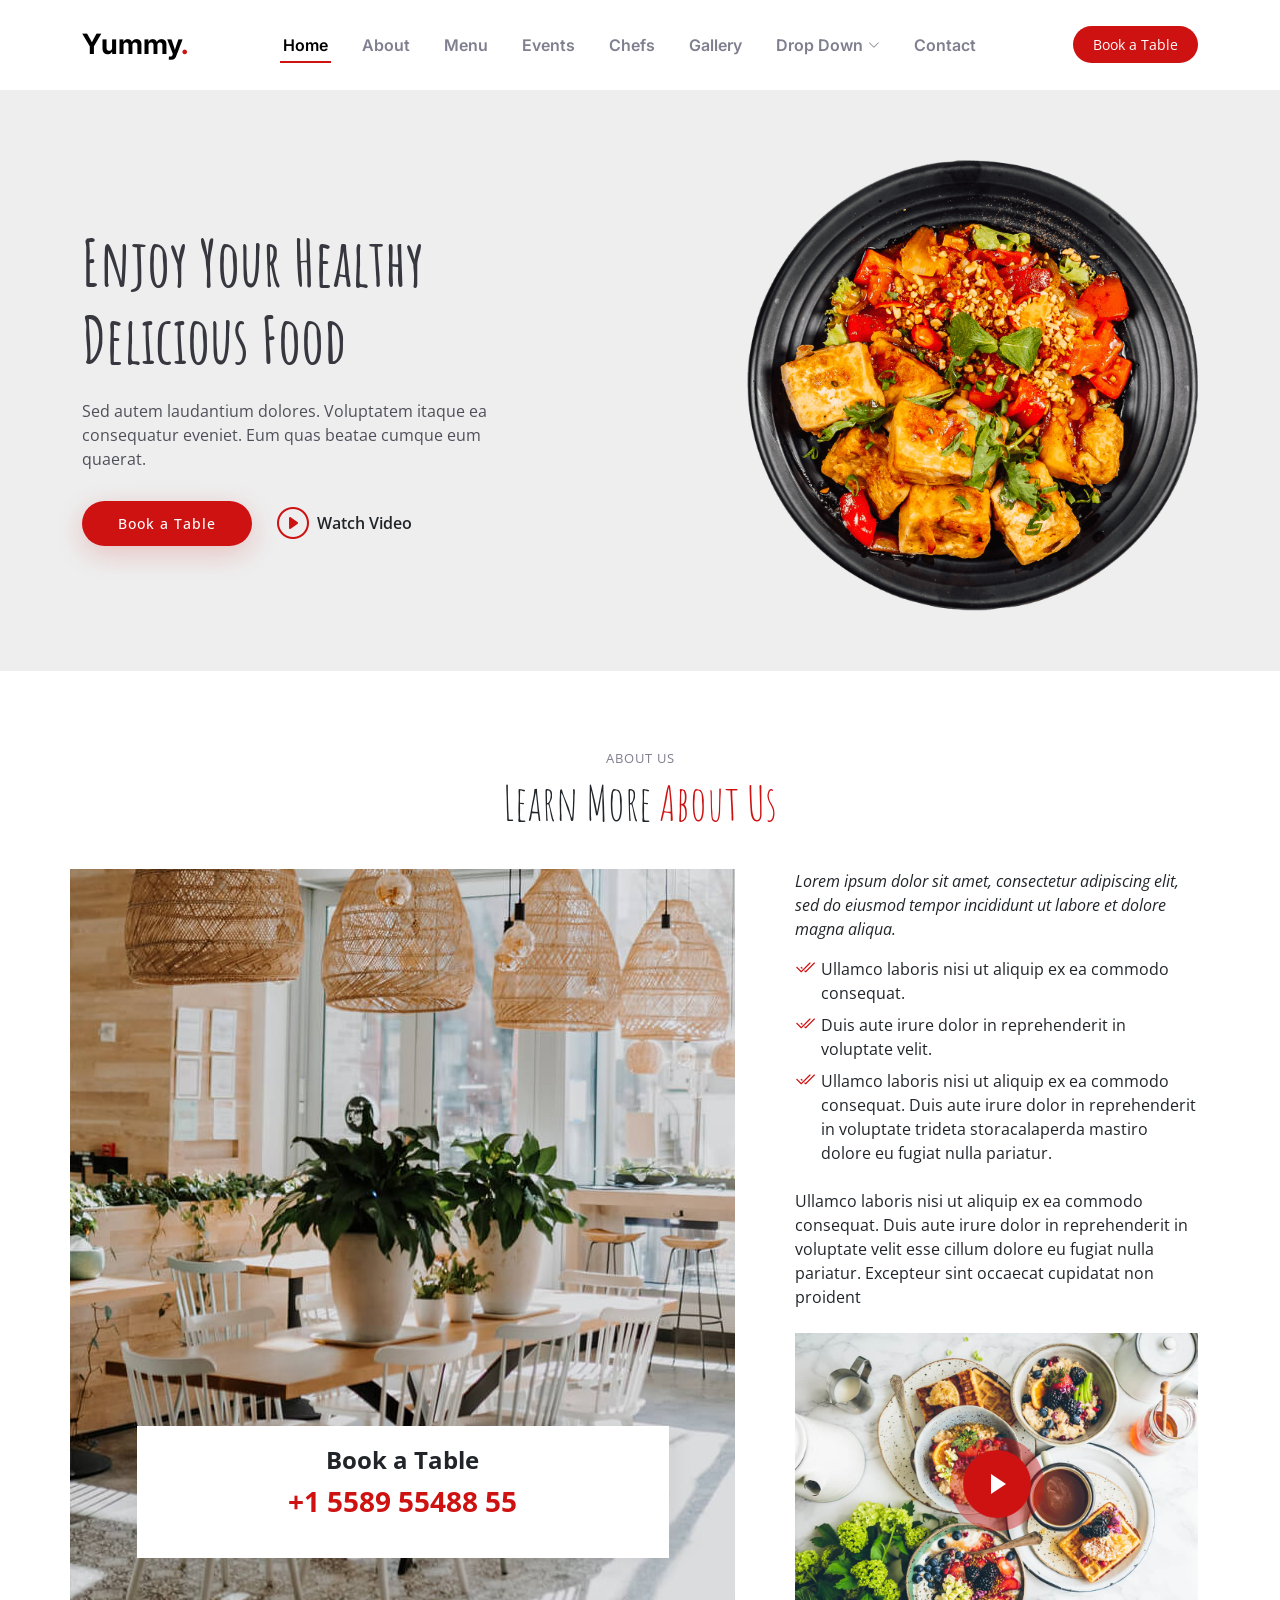
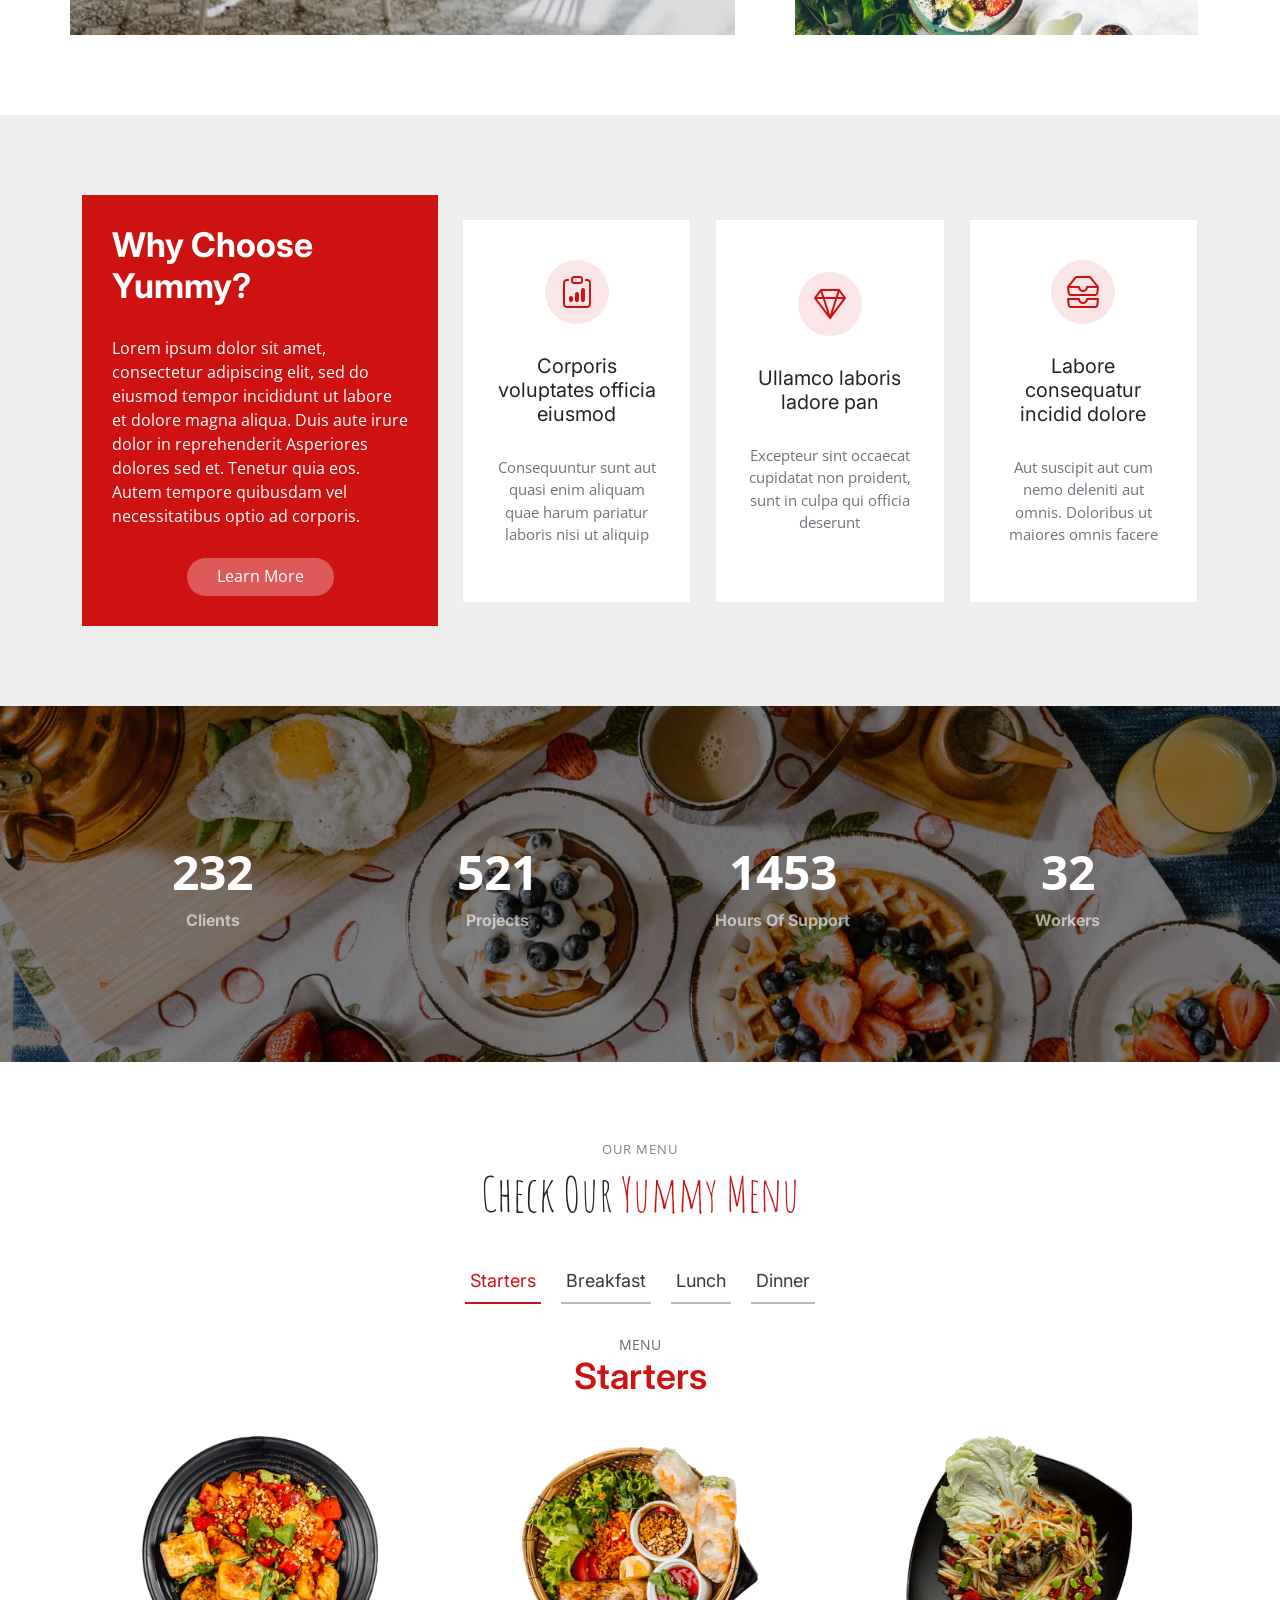
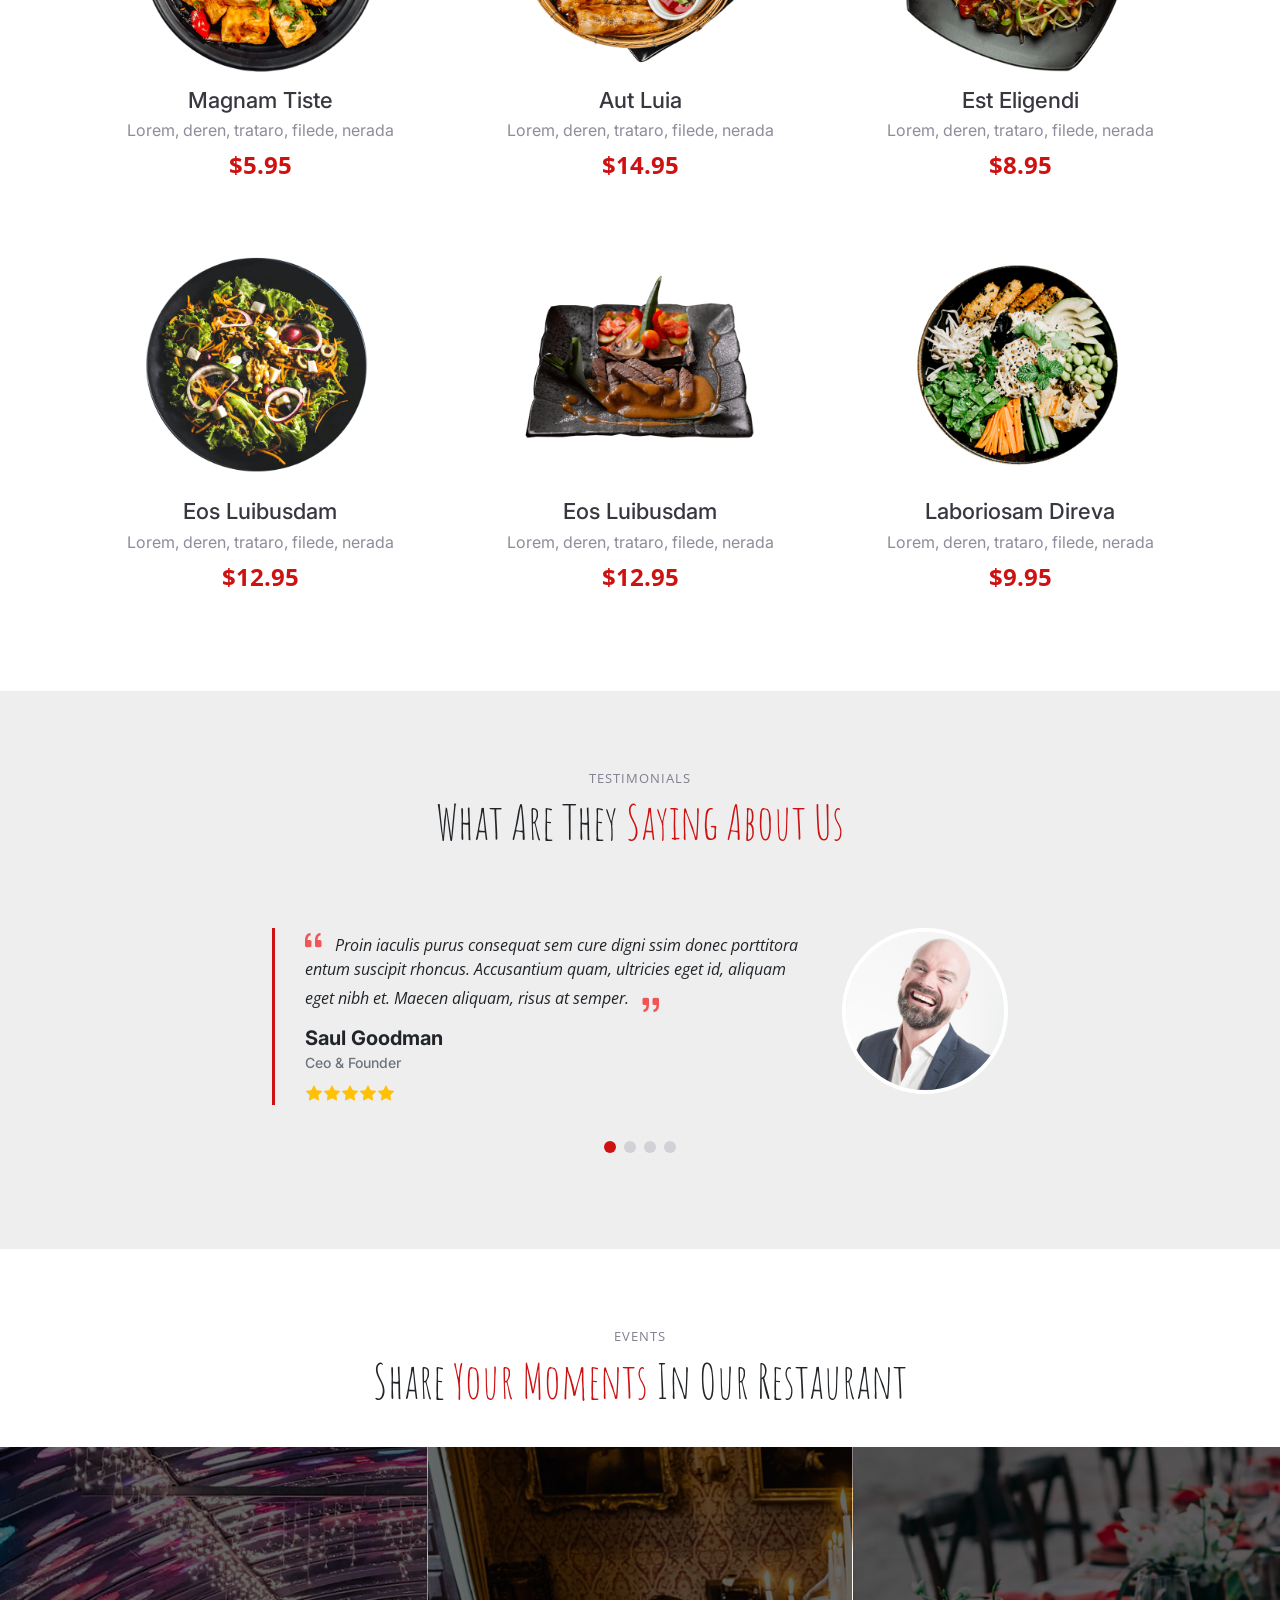
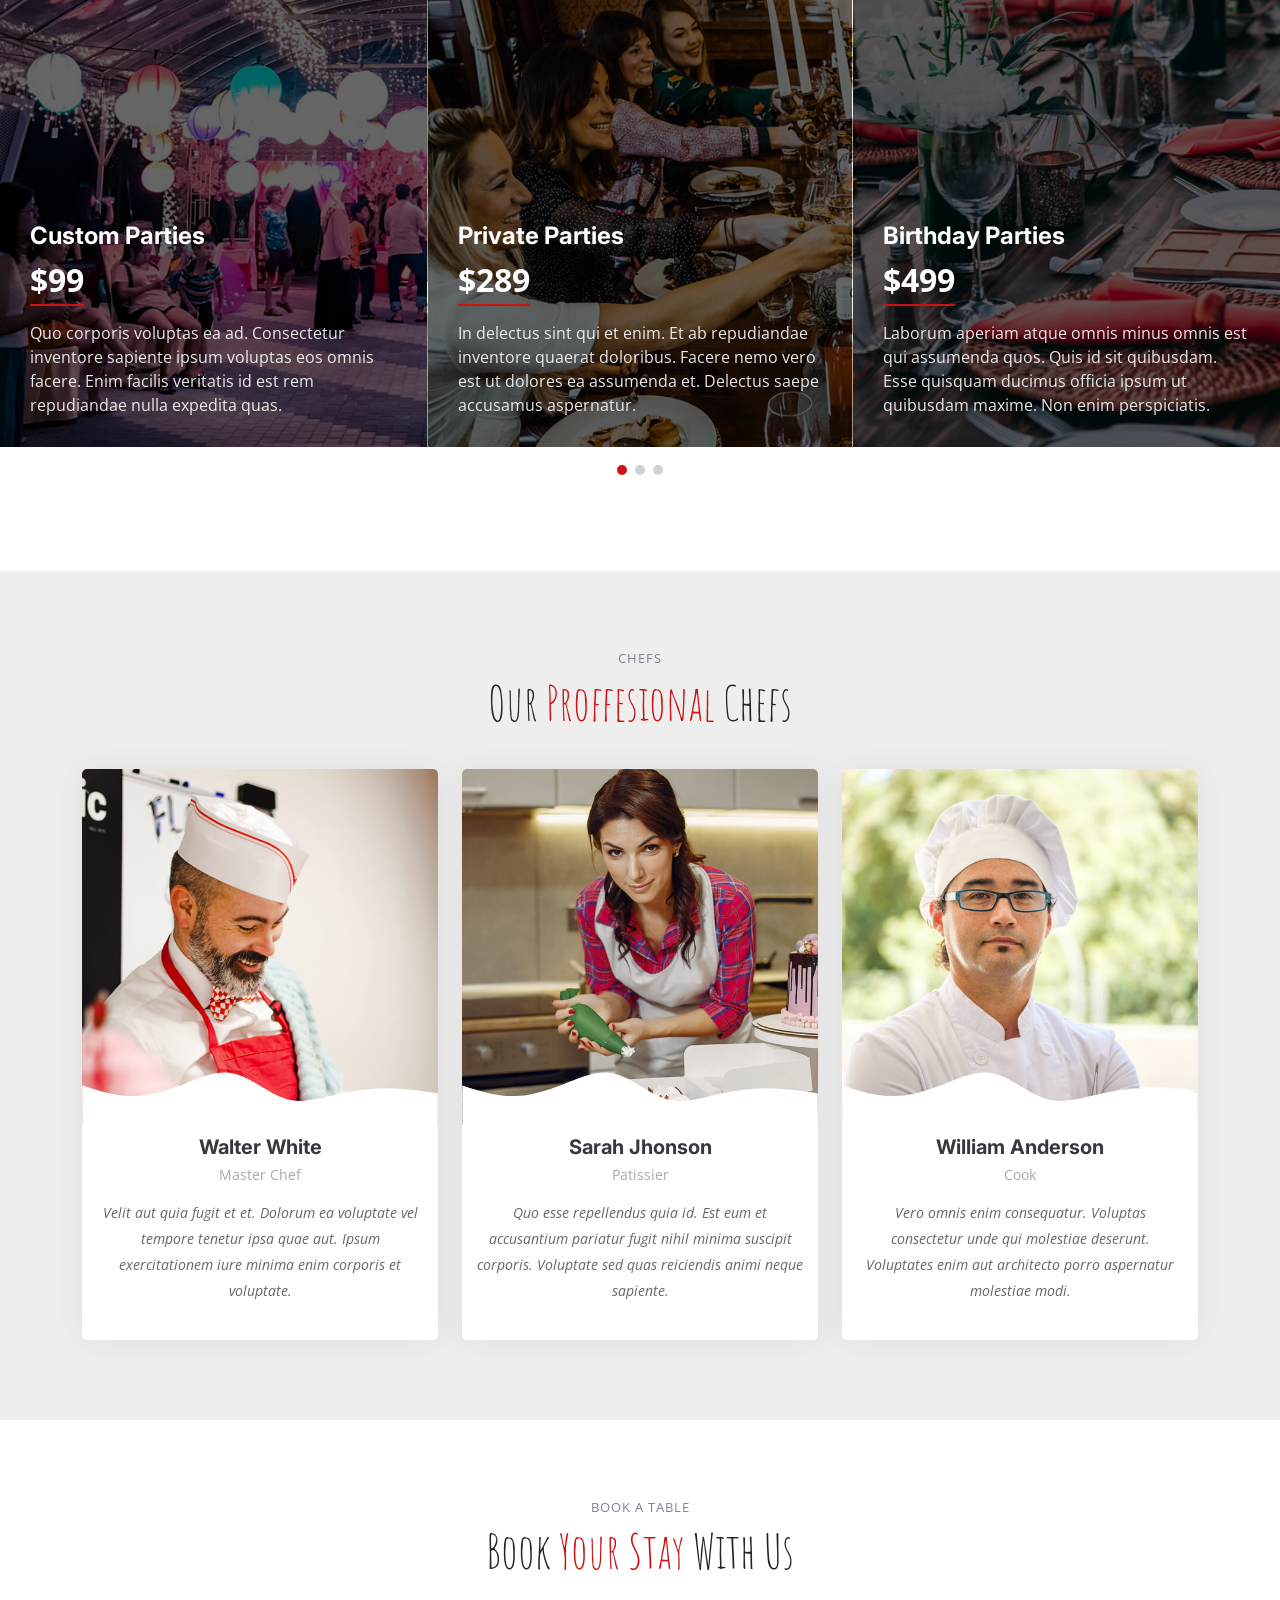
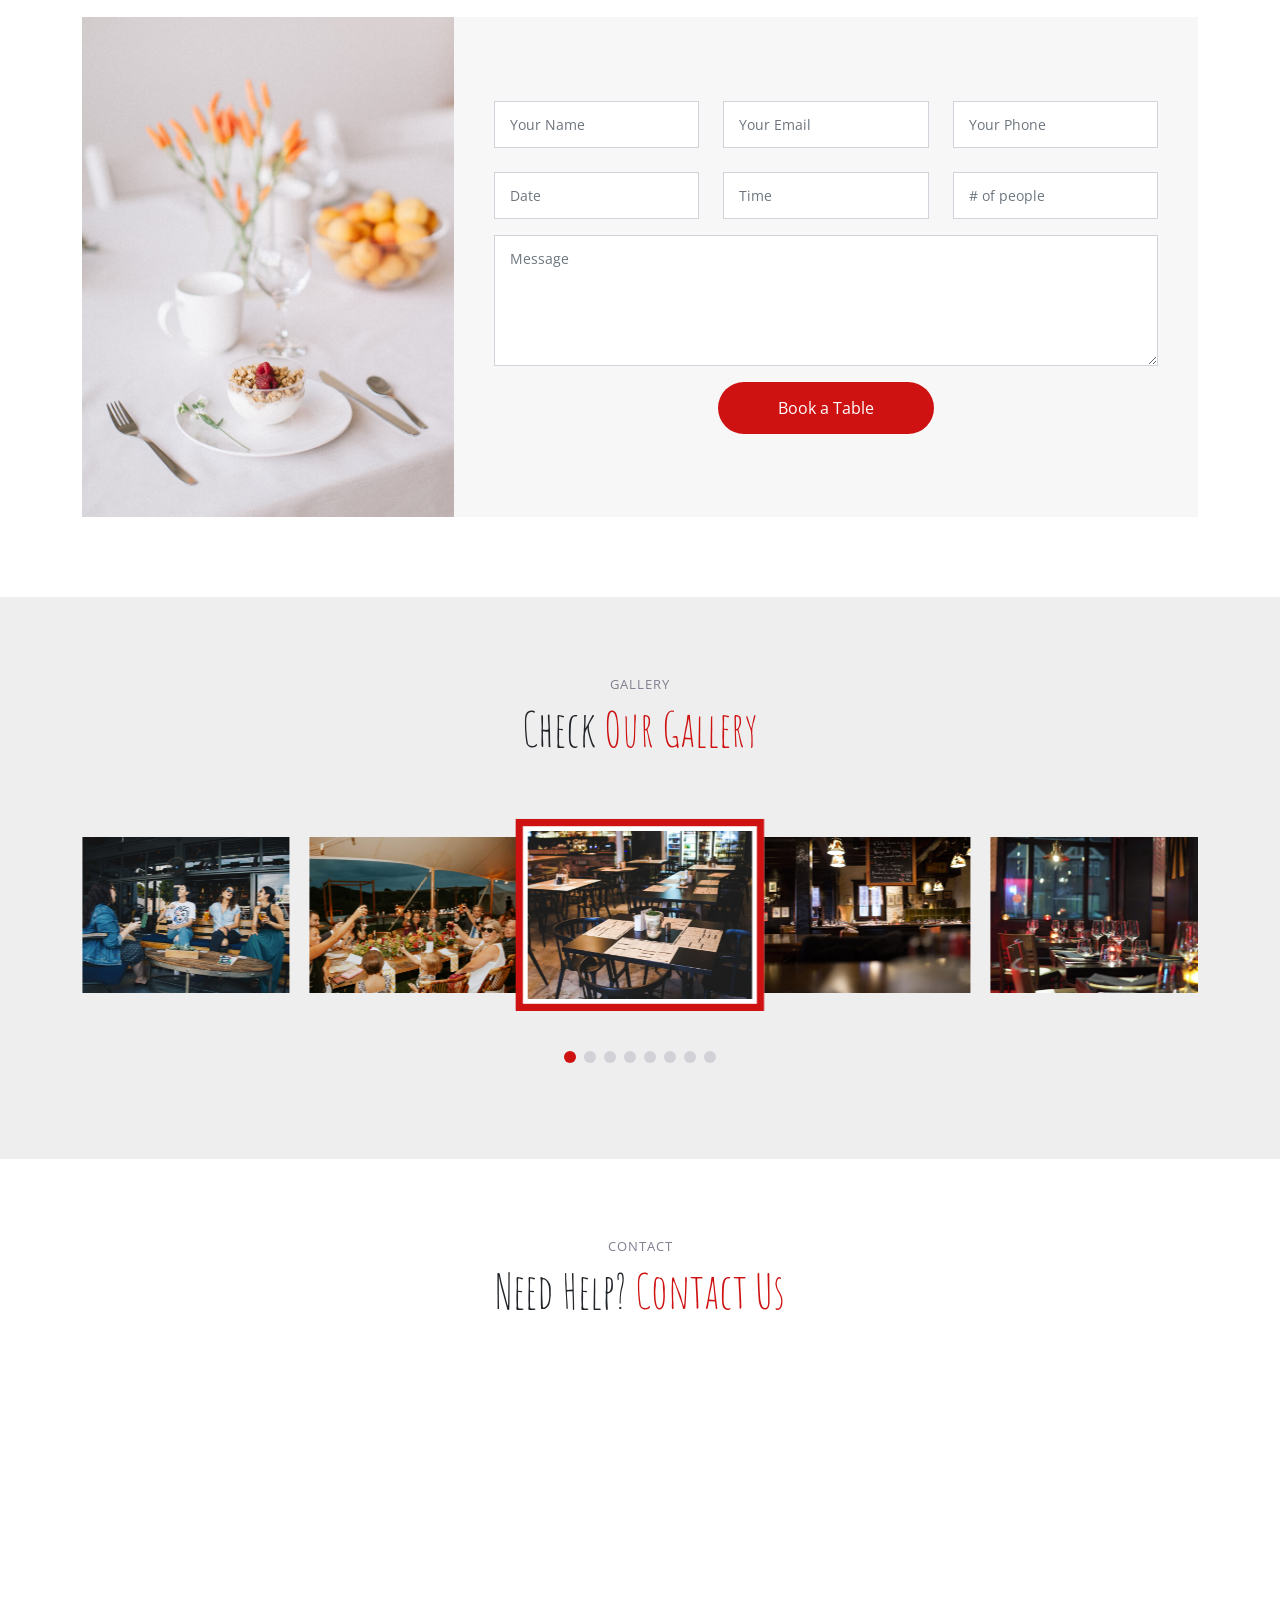
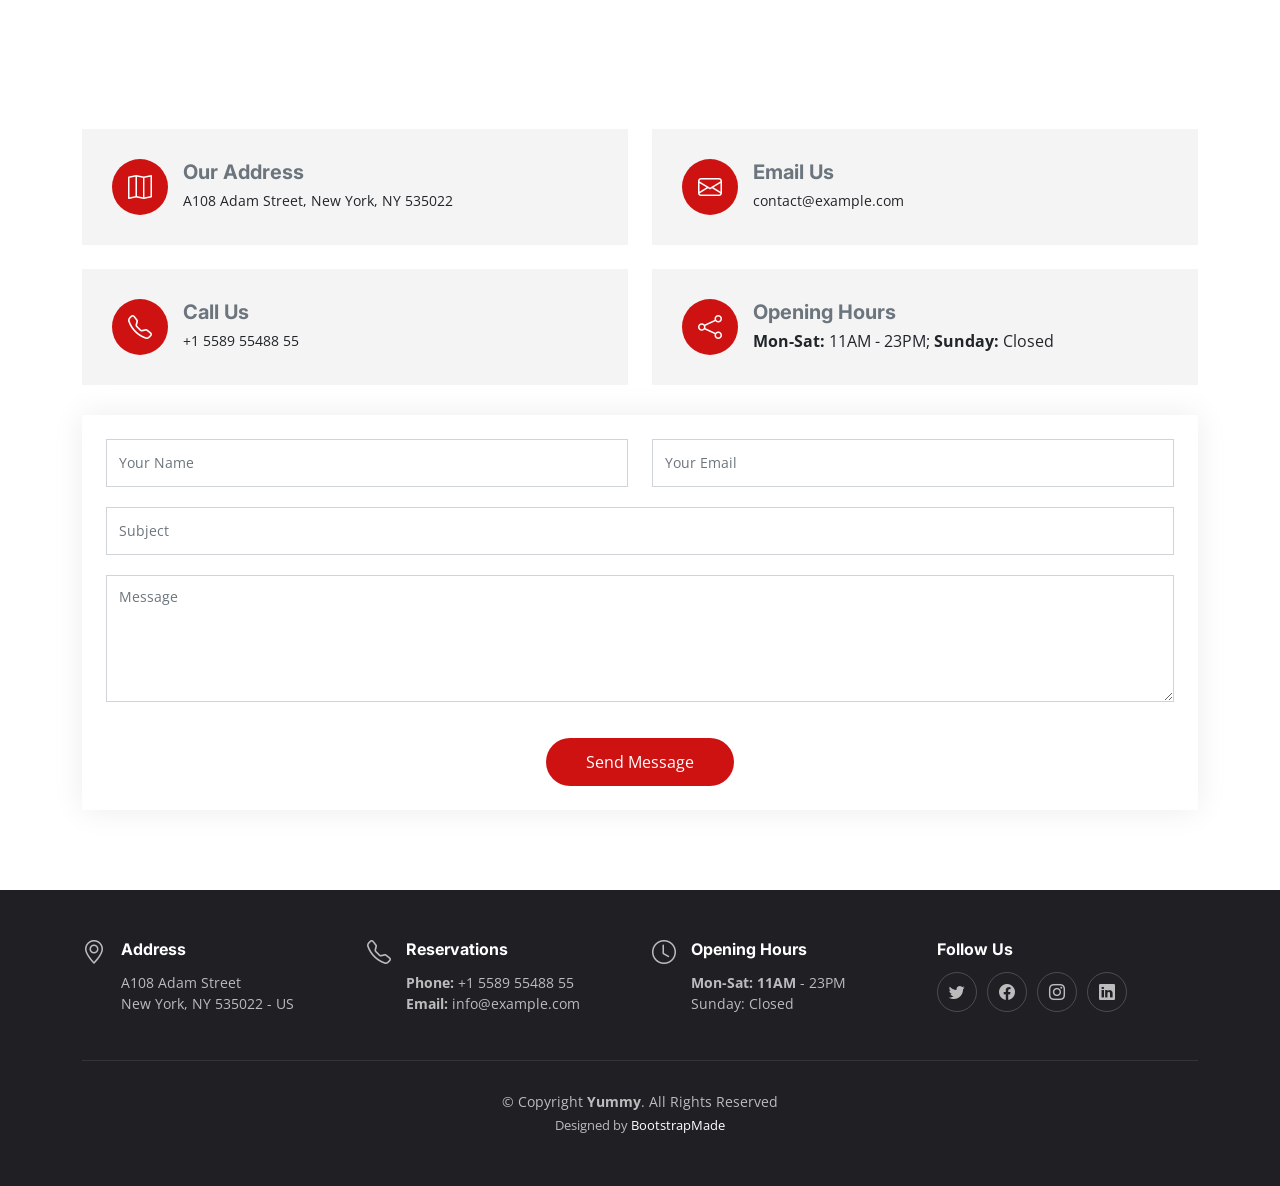
<file: index.html>
<!DOCTYPE html>
<html lang="en">

<head>
  <meta charset="utf-8">
  <meta content="width=device-width, initial-scale=1.0" name="viewport">

  <title>Yummy Bootstrap Template - Index</title>
  <meta content="" name="description">
  <meta content="" name="keywords">

  <!-- Favicons -->
  <link href="assets/img/favicon.png" rel="icon">
  <link href="assets/img/apple-touch-icon.png" rel="apple-touch-icon">

  <!-- Google Fonts -->
  <link rel="preconnect" href="https://fonts.googleapis.com">
  <link rel="preconnect" href="https://fonts.gstatic.com" crossorigin>
  <link href="https://fonts.googleapis.com/css2?family=Open+Sans:ital,wght@0,300;0,400;0,500;0,600;0,700;1,300;1,400;1,600;1,700&family=Amatic+SC:ital,wght@0,300;0,400;0,500;0,600;0,700;1,300;1,400;1,500;1,600;1,700&family=Inter:ital,wght@0,300;0,400;0,500;0,600;0,700;1,300;1,400;1,500;1,600;1,700&display=swap" rel="stylesheet">

  <!-- Vendor CSS Files -->
  <link href="assets/vendor/bootstrap/css/bootstrap.min.css" rel="stylesheet">
  <link href="assets/vendor/bootstrap-icons/bootstrap-icons.css" rel="stylesheet">
  <link href="assets/vendor/aos/aos.css" rel="stylesheet">
  <link href="assets/vendor/glightbox/css/glightbox.min.css" rel="stylesheet">
  <link href="assets/vendor/swiper/swiper-bundle.min.css" rel="stylesheet">

  <!-- Template Main CSS File -->
  <link href="assets/css/main.css" rel="stylesheet">

  <!-- =======================================================
  * Template Name: Yummy
  * Updated: Mar 10 2023 with Bootstrap v5.2.3
  * Template URL: https://bootstrapmade.com/yummy-bootstrap-restaurant-website-template/
  * Author: BootstrapMade.com
  * License: https://bootstrapmade.com/license/
  ======================================================== -->
</head>

<body>

  <!-- ======= Header ======= -->
  <header id="header" class="header fixed-top d-flex align-items-center">
    <div class="container d-flex align-items-center justify-content-between">

      <a href="index.html" class="logo d-flex align-items-center me-auto me-lg-0">
        <!-- Uncomment the line below if you also wish to use an image logo -->
        <!-- <img src="assets/img/logo.png" alt=""> -->
        <h1>Yummy<span>.</span></h1>
      </a>

      <nav id="navbar" class="navbar">
        <ul>
          <li><a href="#hero">Home</a></li>
          <li><a href="#about">About</a></li>
          <li><a href="#menu">Menu</a></li>
          <li><a href="#events">Events</a></li>
          <li><a href="#chefs">Chefs</a></li>
          <li><a href="#gallery">Gallery</a></li>
          <li class="dropdown"><a href="#"><span>Drop Down</span> <i class="bi bi-chevron-down dropdown-indicator"></i></a>
            <ul>
              <li><a href="#">Drop Down 1</a></li>
              <li class="dropdown"><a href="#"><span>Deep Drop Down</span> <i class="bi bi-chevron-down dropdown-indicator"></i></a>
                <ul>
                  <li><a href="#">Deep Drop Down 1</a></li>
                  <li><a href="#">Deep Drop Down 2</a></li>
                  <li><a href="#">Deep Drop Down 3</a></li>
                  <li><a href="#">Deep Drop Down 4</a></li>
                  <li><a href="#">Deep Drop Down 5</a></li>
                </ul>
              </li>
              <li><a href="#">Drop Down 2</a></li>
              <li><a href="#">Drop Down 3</a></li>
              <li><a href="#">Drop Down 4</a></li>
            </ul>
          </li>
          <li><a href="#contact">Contact</a></li>
        </ul>
      </nav><!-- .navbar -->

      <a class="btn-book-a-table" href="#book-a-table">Book a Table</a>
      <i class="mobile-nav-toggle mobile-nav-show bi bi-list"></i>
      <i class="mobile-nav-toggle mobile-nav-hide d-none bi bi-x"></i>

    </div>
  </header><!-- End Header -->

  <!-- ======= Hero Section ======= -->
  <section id="hero" class="hero d-flex align-items-center section-bg">
    <div class="container">
      <div class="row justify-content-between gy-5">
        <div class="col-lg-5 order-2 order-lg-1 d-flex flex-column justify-content-center align-items-center align-items-lg-start text-center text-lg-start">
          <h2 data-aos="fade-up">Enjoy Your Healthy<br>Delicious Food</h2>
          <p data-aos="fade-up" data-aos-delay="100">Sed autem laudantium dolores. Voluptatem itaque ea consequatur eveniet. Eum quas beatae cumque eum quaerat.</p>
          <div class="d-flex" data-aos="fade-up" data-aos-delay="200">
            <a href="#book-a-table" class="btn-book-a-table">Book a Table</a>
            <a href="https://www.youtube.com/watch?v=LXb3EKWsInQ" class="glightbox btn-watch-video d-flex align-items-center"><i class="bi bi-play-circle"></i><span>Watch Video</span></a>
          </div>
        </div>
        <div class="col-lg-5 order-1 order-lg-2 text-center text-lg-start">
          <img src="assets/img/hero-img.png" class="img-fluid" alt="" data-aos="zoom-out" data-aos-delay="300">
        </div>
      </div>
    </div>
  </section><!-- End Hero Section -->

  <main id="main">

    <!-- ======= About Section ======= -->
    <section id="about" class="about">
      <div class="container" data-aos="fade-up">

        <div class="section-header">
          <h2>About Us</h2>
          <p>Learn More <span>About Us</span></p>
        </div>

        <div class="row gy-4">
          <div class="col-lg-7 position-relative about-img" style="background-image: url(assets/img/about.jpg) ;" data-aos="fade-up" data-aos-delay="150">
            <div class="call-us position-absolute">
              <h4>Book a Table</h4>
              <p>+1 5589 55488 55</p>
            </div>
          </div>
          <div class="col-lg-5 d-flex align-items-end" data-aos="fade-up" data-aos-delay="300">
            <div class="content ps-0 ps-lg-5">
              <p class="fst-italic">
                Lorem ipsum dolor sit amet, consectetur adipiscing elit, sed do eiusmod tempor incididunt ut labore et dolore
                magna aliqua.
              </p>
              <ul>
                <li><i class="bi bi-check2-all"></i> Ullamco laboris nisi ut aliquip ex ea commodo consequat.</li>
                <li><i class="bi bi-check2-all"></i> Duis aute irure dolor in reprehenderit in voluptate velit.</li>
                <li><i class="bi bi-check2-all"></i> Ullamco laboris nisi ut aliquip ex ea commodo consequat. Duis aute irure dolor in reprehenderit in voluptate trideta storacalaperda mastiro dolore eu fugiat nulla pariatur.</li>
              </ul>
              <p>
                Ullamco laboris nisi ut aliquip ex ea commodo consequat. Duis aute irure dolor in reprehenderit in voluptate
                velit esse cillum dolore eu fugiat nulla pariatur. Excepteur sint occaecat cupidatat non proident
              </p>

              <div class="position-relative mt-4">
                <img src="assets/img/about-2.jpg" class="img-fluid" alt="">
                <a href="https://www.youtube.com/watch?v=LXb3EKWsInQ" class="glightbox play-btn"></a>
              </div>
            </div>
          </div>
        </div>

      </div>
    </section><!-- End About Section -->

    <!-- ======= Why Us Section ======= -->
    <section id="why-us" class="why-us section-bg">
      <div class="container" data-aos="fade-up">

        <div class="row gy-4">

          <div class="col-lg-4" data-aos="fade-up" data-aos-delay="100">
            <div class="why-box">
              <h3>Why Choose Yummy?</h3>
              <p>
                Lorem ipsum dolor sit amet, consectetur adipiscing elit, sed do eiusmod tempor incididunt ut labore et dolore magna aliqua. Duis aute irure dolor in reprehenderit
                Asperiores dolores sed et. Tenetur quia eos. Autem tempore quibusdam vel necessitatibus optio ad corporis.
              </p>
              <div class="text-center">
                <a href="#" class="more-btn">Learn More <i class="bx bx-chevron-right"></i></a>
              </div>
            </div>
          </div><!-- End Why Box -->

          <div class="col-lg-8 d-flex align-items-center">
            <div class="row gy-4">

              <div class="col-xl-4" data-aos="fade-up" data-aos-delay="200">
                <div class="icon-box d-flex flex-column justify-content-center align-items-center">
                  <i class="bi bi-clipboard-data"></i>
                  <h4>Corporis voluptates officia eiusmod</h4>
                  <p>Consequuntur sunt aut quasi enim aliquam quae harum pariatur laboris nisi ut aliquip</p>
                </div>
              </div><!-- End Icon Box -->

              <div class="col-xl-4" data-aos="fade-up" data-aos-delay="300">
                <div class="icon-box d-flex flex-column justify-content-center align-items-center">
                  <i class="bi bi-gem"></i>
                  <h4>Ullamco laboris ladore pan</h4>
                  <p>Excepteur sint occaecat cupidatat non proident, sunt in culpa qui officia deserunt</p>
                </div>
              </div><!-- End Icon Box -->

              <div class="col-xl-4" data-aos="fade-up" data-aos-delay="400">
                <div class="icon-box d-flex flex-column justify-content-center align-items-center">
                  <i class="bi bi-inboxes"></i>
                  <h4>Labore consequatur incidid dolore</h4>
                  <p>Aut suscipit aut cum nemo deleniti aut omnis. Doloribus ut maiores omnis facere</p>
                </div>
              </div><!-- End Icon Box -->

            </div>
          </div>

        </div>

      </div>
    </section><!-- End Why Us Section -->

    <!-- ======= Stats Counter Section ======= -->
    <section id="stats-counter" class="stats-counter">
      <div class="container" data-aos="zoom-out">

        <div class="row gy-4">

          <div class="col-lg-3 col-md-6">
            <div class="stats-item text-center w-100 h-100">
              <span data-purecounter-start="0" data-purecounter-end="232" data-purecounter-duration="1" class="purecounter"></span>
              <p>Clients</p>
            </div>
          </div><!-- End Stats Item -->

          <div class="col-lg-3 col-md-6">
            <div class="stats-item text-center w-100 h-100">
              <span data-purecounter-start="0" data-purecounter-end="521" data-purecounter-duration="1" class="purecounter"></span>
              <p>Projects</p>
            </div>
          </div><!-- End Stats Item -->

          <div class="col-lg-3 col-md-6">
            <div class="stats-item text-center w-100 h-100">
              <span data-purecounter-start="0" data-purecounter-end="1453" data-purecounter-duration="1" class="purecounter"></span>
              <p>Hours Of Support</p>
            </div>
          </div><!-- End Stats Item -->

          <div class="col-lg-3 col-md-6">
            <div class="stats-item text-center w-100 h-100">
              <span data-purecounter-start="0" data-purecounter-end="32" data-purecounter-duration="1" class="purecounter"></span>
              <p>Workers</p>
            </div>
          </div><!-- End Stats Item -->

        </div>

      </div>
    </section><!-- End Stats Counter Section -->

    <!-- ======= Menu Section ======= -->
    <section id="menu" class="menu">
      <div class="container" data-aos="fade-up">

        <div class="section-header">
          <h2>Our Menu</h2>
          <p>Check Our <span>Yummy Menu</span></p>
        </div>

        <ul class="nav nav-tabs d-flex justify-content-center" data-aos="fade-up" data-aos-delay="200">

          <li class="nav-item">
            <a class="nav-link active show" data-bs-toggle="tab" data-bs-target="#menu-starters">
              <h4>Starters</h4>
            </a>
          </li><!-- End tab nav item -->

          <li class="nav-item">
            <a class="nav-link" data-bs-toggle="tab" data-bs-target="#menu-breakfast">
              <h4>Breakfast</h4>
            </a><!-- End tab nav item -->

          <li class="nav-item">
            <a class="nav-link" data-bs-toggle="tab" data-bs-target="#menu-lunch">
              <h4>Lunch</h4>
            </a>
          </li><!-- End tab nav item -->

          <li class="nav-item">
            <a class="nav-link" data-bs-toggle="tab" data-bs-target="#menu-dinner">
              <h4>Dinner</h4>
            </a>
          </li><!-- End tab nav item -->

        </ul>

        <div class="tab-content" data-aos="fade-up" data-aos-delay="300">

          <div class="tab-pane fade active show" id="menu-starters">

            <div class="tab-header text-center">
              <p>Menu</p>
              <h3>Starters</h3>
            </div>

            <div class="row gy-5">

              <div class="col-lg-4 menu-item">
                <a href="assets/img/menu/menu-item-1.png" class="glightbox"><img src="assets/img/menu/menu-item-1.png" class="menu-img img-fluid" alt=""></a>
                <h4>Magnam Tiste</h4>
                <p class="ingredients">
                  Lorem, deren, trataro, filede, nerada
                </p>
                <p class="price">
                  $5.95
                </p>
              </div><!-- Menu Item -->

              <div class="col-lg-4 menu-item">
                <a href="assets/img/menu/menu-item-2.png" class="glightbox"><img src="assets/img/menu/menu-item-2.png" class="menu-img img-fluid" alt=""></a>
                <h4>Aut Luia</h4>
                <p class="ingredients">
                  Lorem, deren, trataro, filede, nerada
                </p>
                <p class="price">
                  $14.95
                </p>
              </div><!-- Menu Item -->

              <div class="col-lg-4 menu-item">
                <a href="assets/img/menu/menu-item-3.png" class="glightbox"><img src="assets/img/menu/menu-item-3.png" class="menu-img img-fluid" alt=""></a>
                <h4>Est Eligendi</h4>
                <p class="ingredients">
                  Lorem, deren, trataro, filede, nerada
                </p>
                <p class="price">
                  $8.95
                </p>
              </div><!-- Menu Item -->

              <div class="col-lg-4 menu-item">
                <a href="assets/img/menu/menu-item-4.png" class="glightbox"><img src="assets/img/menu/menu-item-4.png" class="menu-img img-fluid" alt=""></a>
                <h4>Eos Luibusdam</h4>
                <p class="ingredients">
                  Lorem, deren, trataro, filede, nerada
                </p>
                <p class="price">
                  $12.95
                </p>
              </div><!-- Menu Item -->

              <div class="col-lg-4 menu-item">
                <a href="assets/img/menu/menu-item-5.png" class="glightbox"><img src="assets/img/menu/menu-item-5.png" class="menu-img img-fluid" alt=""></a>
                <h4>Eos Luibusdam</h4>
                <p class="ingredients">
                  Lorem, deren, trataro, filede, nerada
                </p>
                <p class="price">
                  $12.95
                </p>
              </div><!-- Menu Item -->

              <div class="col-lg-4 menu-item">
                <a href="assets/img/menu/menu-item-6.png" class="glightbox"><img src="assets/img/menu/menu-item-6.png" class="menu-img img-fluid" alt=""></a>
                <h4>Laboriosam Direva</h4>
                <p class="ingredients">
                  Lorem, deren, trataro, filede, nerada
                </p>
                <p class="price">
                  $9.95
                </p>
              </div><!-- Menu Item -->

            </div>
          </div><!-- End Starter Menu Content -->

          <div class="tab-pane fade" id="menu-breakfast">

            <div class="tab-header text-center">
              <p>Menu</p>
              <h3>Breakfast</h3>
            </div>

            <div class="row gy-5">

              <div class="col-lg-4 menu-item">
                <a href="assets/img/menu/menu-item-1.png" class="glightbox"><img src="assets/img/menu/menu-item-1.png" class="menu-img img-fluid" alt=""></a>
                <h4>Magnam Tiste</h4>
                <p class="ingredients">
                  Lorem, deren, trataro, filede, nerada
                </p>
                <p class="price">
                  $5.95
                </p>
              </div><!-- Menu Item -->

              <div class="col-lg-4 menu-item">
                <a href="assets/img/menu/menu-item-2.png" class="glightbox"><img src="assets/img/menu/menu-item-2.png" class="menu-img img-fluid" alt=""></a>
                <h4>Aut Luia</h4>
                <p class="ingredients">
                  Lorem, deren, trataro, filede, nerada
                </p>
                <p class="price">
                  $14.95
                </p>
              </div><!-- Menu Item -->

              <div class="col-lg-4 menu-item">
                <a href="assets/img/menu/menu-item-3.png" class="glightbox"><img src="assets/img/menu/menu-item-3.png" class="menu-img img-fluid" alt=""></a>
                <h4>Est Eligendi</h4>
                <p class="ingredients">
                  Lorem, deren, trataro, filede, nerada
                </p>
                <p class="price">
                  $8.95
                </p>
              </div><!-- Menu Item -->

              <div class="col-lg-4 menu-item">
                <a href="assets/img/menu/menu-item-4.png" class="glightbox"><img src="assets/img/menu/menu-item-4.png" class="menu-img img-fluid" alt=""></a>
                <h4>Eos Luibusdam</h4>
                <p class="ingredients">
                  Lorem, deren, trataro, filede, nerada
                </p>
                <p class="price">
                  $12.95
                </p>
              </div><!-- Menu Item -->

              <div class="col-lg-4 menu-item">
                <a href="assets/img/menu/menu-item-5.png" class="glightbox"><img src="assets/img/menu/menu-item-5.png" class="menu-img img-fluid" alt=""></a>
                <h4>Eos Luibusdam</h4>
                <p class="ingredients">
                  Lorem, deren, trataro, filede, nerada
                </p>
                <p class="price">
                  $12.95
                </p>
              </div><!-- Menu Item -->

              <div class="col-lg-4 menu-item">
                <a href="assets/img/menu/menu-item-6.png" class="glightbox"><img src="assets/img/menu/menu-item-6.png" class="menu-img img-fluid" alt=""></a>
                <h4>Laboriosam Direva</h4>
                <p class="ingredients">
                  Lorem, deren, trataro, filede, nerada
                </p>
                <p class="price">
                  $9.95
                </p>
              </div><!-- Menu Item -->

            </div>
          </div><!-- End Breakfast Menu Content -->

          <div class="tab-pane fade" id="menu-lunch">

            <div class="tab-header text-center">
              <p>Menu</p>
              <h3>Lunch</h3>
            </div>

            <div class="row gy-5">

              <div class="col-lg-4 menu-item">
                <a href="assets/img/menu/menu-item-1.png" class="glightbox"><img src="assets/img/menu/menu-item-1.png" class="menu-img img-fluid" alt=""></a>
                <h4>Magnam Tiste</h4>
                <p class="ingredients">
                  Lorem, deren, trataro, filede, nerada
                </p>
                <p class="price">
                  $5.95
                </p>
              </div><!-- Menu Item -->

              <div class="col-lg-4 menu-item">
                <a href="assets/img/menu/menu-item-2.png" class="glightbox"><img src="assets/img/menu/menu-item-2.png" class="menu-img img-fluid" alt=""></a>
                <h4>Aut Luia</h4>
                <p class="ingredients">
                  Lorem, deren, trataro, filede, nerada
                </p>
                <p class="price">
                  $14.95
                </p>
              </div><!-- Menu Item -->

              <div class="col-lg-4 menu-item">
                <a href="assets/img/menu/menu-item-3.png" class="glightbox"><img src="assets/img/menu/menu-item-3.png" class="menu-img img-fluid" alt=""></a>
                <h4>Est Eligendi</h4>
                <p class="ingredients">
                  Lorem, deren, trataro, filede, nerada
                </p>
                <p class="price">
                  $8.95
                </p>
              </div><!-- Menu Item -->

              <div class="col-lg-4 menu-item">
                <a href="assets/img/menu/menu-item-4.png" class="glightbox"><img src="assets/img/menu/menu-item-4.png" class="menu-img img-fluid" alt=""></a>
                <h4>Eos Luibusdam</h4>
                <p class="ingredients">
                  Lorem, deren, trataro, filede, nerada
                </p>
                <p class="price">
                  $12.95
                </p>
              </div><!-- Menu Item -->

              <div class="col-lg-4 menu-item">
                <a href="assets/img/menu/menu-item-5.png" class="glightbox"><img src="assets/img/menu/menu-item-5.png" class="menu-img img-fluid" alt=""></a>
                <h4>Eos Luibusdam</h4>
                <p class="ingredients">
                  Lorem, deren, trataro, filede, nerada
                </p>
                <p class="price">
                  $12.95
                </p>
              </div><!-- Menu Item -->

              <div class="col-lg-4 menu-item">
                <a href="assets/img/menu/menu-item-6.png" class="glightbox"><img src="assets/img/menu/menu-item-6.png" class="menu-img img-fluid" alt=""></a>
                <h4>Laboriosam Direva</h4>
                <p class="ingredients">
                  Lorem, deren, trataro, filede, nerada
                </p>
                <p class="price">
                  $9.95
                </p>
              </div><!-- Menu Item -->

            </div>
          </div><!-- End Lunch Menu Content -->

          <div class="tab-pane fade" id="menu-dinner">

            <div class="tab-header text-center">
              <p>Menu</p>
              <h3>Dinner</h3>
            </div>

            <div class="row gy-5">

              <div class="col-lg-4 menu-item">
                <a href="assets/img/menu/menu-item-1.png" class="glightbox"><img src="assets/img/menu/menu-item-1.png" class="menu-img img-fluid" alt=""></a>
                <h4>Magnam Tiste</h4>
                <p class="ingredients">
                  Lorem, deren, trataro, filede, nerada
                </p>
                <p class="price">
                  $5.95
                </p>
              </div><!-- Menu Item -->

              <div class="col-lg-4 menu-item">
                <a href="assets/img/menu/menu-item-2.png" class="glightbox"><img src="assets/img/menu/menu-item-2.png" class="menu-img img-fluid" alt=""></a>
                <h4>Aut Luia</h4>
                <p class="ingredients">
                  Lorem, deren, trataro, filede, nerada
                </p>
                <p class="price">
                  $14.95
                </p>
              </div><!-- Menu Item -->

              <div class="col-lg-4 menu-item">
                <a href="assets/img/menu/menu-item-3.png" class="glightbox"><img src="assets/img/menu/menu-item-3.png" class="menu-img img-fluid" alt=""></a>
                <h4>Est Eligendi</h4>
                <p class="ingredients">
                  Lorem, deren, trataro, filede, nerada
                </p>
                <p class="price">
                  $8.95
                </p>
              </div><!-- Menu Item -->

              <div class="col-lg-4 menu-item">
                <a href="assets/img/menu/menu-item-4.png" class="glightbox"><img src="assets/img/menu/menu-item-4.png" class="menu-img img-fluid" alt=""></a>
                <h4>Eos Luibusdam</h4>
                <p class="ingredients">
                  Lorem, deren, trataro, filede, nerada
                </p>
                <p class="price">
                  $12.95
                </p>
              </div><!-- Menu Item -->

              <div class="col-lg-4 menu-item">
                <a href="assets/img/menu/menu-item-5.png" class="glightbox"><img src="assets/img/menu/menu-item-5.png" class="menu-img img-fluid" alt=""></a>
                <h4>Eos Luibusdam</h4>
                <p class="ingredients">
                  Lorem, deren, trataro, filede, nerada
                </p>
                <p class="price">
                  $12.95
                </p>
              </div><!-- Menu Item -->

              <div class="col-lg-4 menu-item">
                <a href="assets/img/menu/menu-item-6.png" class="glightbox"><img src="assets/img/menu/menu-item-6.png" class="menu-img img-fluid" alt=""></a>
                <h4>Laboriosam Direva</h4>
                <p class="ingredients">
                  Lorem, deren, trataro, filede, nerada
                </p>
                <p class="price">
                  $9.95
                </p>
              </div><!-- Menu Item -->

            </div>
          </div><!-- End Dinner Menu Content -->

        </div>

      </div>
    </section><!-- End Menu Section -->

    <!-- ======= Testimonials Section ======= -->
    <section id="testimonials" class="testimonials section-bg">
      <div class="container" data-aos="fade-up">

        <div class="section-header">
          <h2>Testimonials</h2>
          <p>What Are They <span>Saying About Us</span></p>
        </div>

        <div class="slides-1 swiper" data-aos="fade-up" data-aos-delay="100">
          <div class="swiper-wrapper">

            <div class="swiper-slide">
              <div class="testimonial-item">
                <div class="row gy-4 justify-content-center">
                  <div class="col-lg-6">
                    <div class="testimonial-content">
                      <p>
                        <i class="bi bi-quote quote-icon-left"></i>
                        Proin iaculis purus consequat sem cure digni ssim donec porttitora entum suscipit rhoncus. Accusantium quam, ultricies eget id, aliquam eget nibh et. Maecen aliquam, risus at semper.
                        <i class="bi bi-quote quote-icon-right"></i>
                      </p>
                      <h3>Saul Goodman</h3>
                      <h4>Ceo &amp; Founder</h4>
                      <div class="stars">
                        <i class="bi bi-star-fill"></i><i class="bi bi-star-fill"></i><i class="bi bi-star-fill"></i><i class="bi bi-star-fill"></i><i class="bi bi-star-fill"></i>
                      </div>
                    </div>
                  </div>
                  <div class="col-lg-2 text-center">
                    <img src="assets/img/testimonials/testimonials-1.jpg" class="img-fluid testimonial-img" alt="">
                  </div>
                </div>
              </div>
            </div><!-- End testimonial item -->

            <div class="swiper-slide">
              <div class="testimonial-item">
                <div class="row gy-4 justify-content-center">
                  <div class="col-lg-6">
                    <div class="testimonial-content">
                      <p>
                        <i class="bi bi-quote quote-icon-left"></i>
                        Export tempor illum tamen malis malis eram quae irure esse labore quem cillum quid cillum eram malis quorum velit fore eram velit sunt aliqua noster fugiat irure amet legam anim culpa.
                        <i class="bi bi-quote quote-icon-right"></i>
                      </p>
                      <h3>Sara Wilsson</h3>
                      <h4>Designer</h4>
                      <div class="stars">
                        <i class="bi bi-star-fill"></i><i class="bi bi-star-fill"></i><i class="bi bi-star-fill"></i><i class="bi bi-star-fill"></i><i class="bi bi-star-fill"></i>
                      </div>
                    </div>
                  </div>
                  <div class="col-lg-2 text-center">
                    <img src="assets/img/testimonials/testimonials-2.jpg" class="img-fluid testimonial-img" alt="">
                  </div>
                </div>
              </div>
            </div><!-- End testimonial item -->

            <div class="swiper-slide">
              <div class="testimonial-item">
                <div class="row gy-4 justify-content-center">
                  <div class="col-lg-6">
                    <div class="testimonial-content">
                      <p>
                        <i class="bi bi-quote quote-icon-left"></i>
                        Enim nisi quem export duis labore cillum quae magna enim sint quorum nulla quem veniam duis minim tempor labore quem eram duis noster aute amet eram fore quis sint minim.
                        <i class="bi bi-quote quote-icon-right"></i>
                      </p>
                      <h3>Jena Karlis</h3>
                      <h4>Store Owner</h4>
                      <div class="stars">
                        <i class="bi bi-star-fill"></i><i class="bi bi-star-fill"></i><i class="bi bi-star-fill"></i><i class="bi bi-star-fill"></i><i class="bi bi-star-fill"></i>
                      </div>
                    </div>
                  </div>
                  <div class="col-lg-2 text-center">
                    <img src="assets/img/testimonials/testimonials-3.jpg" class="img-fluid testimonial-img" alt="">
                  </div>
                </div>
              </div>
            </div><!-- End testimonial item -->

            <div class="swiper-slide">
              <div class="testimonial-item">
                <div class="row gy-4 justify-content-center">
                  <div class="col-lg-6">
                    <div class="testimonial-content">
                      <p>
                        <i class="bi bi-quote quote-icon-left"></i>
                        Quis quorum aliqua sint quem legam fore sunt eram irure aliqua veniam tempor noster veniam enim culpa labore duis sunt culpa nulla illum cillum fugiat legam esse veniam culpa fore nisi cillum quid.
                        <i class="bi bi-quote quote-icon-right"></i>
                      </p>
                      <h3>John Larson</h3>
                      <h4>Entrepreneur</h4>
                      <div class="stars">
                        <i class="bi bi-star-fill"></i><i class="bi bi-star-fill"></i><i class="bi bi-star-fill"></i><i class="bi bi-star-fill"></i><i class="bi bi-star-fill"></i>
                      </div>
                    </div>
                  </div>
                  <div class="col-lg-2 text-center">
                    <img src="assets/img/testimonials/testimonials-4.jpg" class="img-fluid testimonial-img" alt="">
                  </div>
                </div>
              </div>
            </div><!-- End testimonial item -->

          </div>
          <div class="swiper-pagination"></div>
        </div>

      </div>
    </section><!-- End Testimonials Section -->

    <!-- ======= Events Section ======= -->
    <section id="events" class="events">
      <div class="container-fluid" data-aos="fade-up">

        <div class="section-header">
          <h2>Events</h2>
          <p>Share <span>Your Moments</span> In Our Restaurant</p>
        </div>

        <div class="slides-3 swiper" data-aos="fade-up" data-aos-delay="100">
          <div class="swiper-wrapper">

            <div class="swiper-slide event-item d-flex flex-column justify-content-end" style="background-image: url(assets/img/events-1.jpg)">
              <h3>Custom Parties</h3>
              <div class="price align-self-start">$99</div>
              <p class="description">
                Quo corporis voluptas ea ad. Consectetur inventore sapiente ipsum voluptas eos omnis facere. Enim facilis veritatis id est rem repudiandae nulla expedita quas.
              </p>
            </div><!-- End Event item -->

            <div class="swiper-slide event-item d-flex flex-column justify-content-end" style="background-image: url(assets/img/events-2.jpg)">
              <h3>Private Parties</h3>
              <div class="price align-self-start">$289</div>
              <p class="description">
                In delectus sint qui et enim. Et ab repudiandae inventore quaerat doloribus. Facere nemo vero est ut dolores ea assumenda et. Delectus saepe accusamus aspernatur.
              </p>
            </div><!-- End Event item -->

            <div class="swiper-slide event-item d-flex flex-column justify-content-end" style="background-image: url(assets/img/events-3.jpg)">
              <h3>Birthday Parties</h3>
              <div class="price align-self-start">$499</div>
              <p class="description">
                Laborum aperiam atque omnis minus omnis est qui assumenda quos. Quis id sit quibusdam. Esse quisquam ducimus officia ipsum ut quibusdam maxime. Non enim perspiciatis.
              </p>
            </div><!-- End Event item -->

          </div>
          <div class="swiper-pagination"></div>
        </div>

      </div>
    </section><!-- End Events Section -->

    <!-- ======= Chefs Section ======= -->
    <section id="chefs" class="chefs section-bg">
      <div class="container" data-aos="fade-up">

        <div class="section-header">
          <h2>Chefs</h2>
          <p>Our <span>Proffesional</span> Chefs</p>
        </div>

        <div class="row gy-4">

          <div class="col-lg-4 col-md-6 d-flex align-items-stretch" data-aos="fade-up" data-aos-delay="100">
            <div class="chef-member">
              <div class="member-img">
                <img src="assets/img/chefs/chefs-1.jpg" class="img-fluid" alt="">
                <div class="social">
                  <a href=""><i class="bi bi-twitter"></i></a>
                  <a href=""><i class="bi bi-facebook"></i></a>
                  <a href=""><i class="bi bi-instagram"></i></a>
                  <a href=""><i class="bi bi-linkedin"></i></a>
                </div>
              </div>
              <div class="member-info">
                <h4>Walter White</h4>
                <span>Master Chef</span>
                <p>Velit aut quia fugit et et. Dolorum ea voluptate vel tempore tenetur ipsa quae aut. Ipsum exercitationem iure minima enim corporis et voluptate.</p>
              </div>
            </div>
          </div><!-- End Chefs Member -->

          <div class="col-lg-4 col-md-6 d-flex align-items-stretch" data-aos="fade-up" data-aos-delay="200">
            <div class="chef-member">
              <div class="member-img">
                <img src="assets/img/chefs/chefs-2.jpg" class="img-fluid" alt="">
                <div class="social">
                  <a href=""><i class="bi bi-twitter"></i></a>
                  <a href=""><i class="bi bi-facebook"></i></a>
                  <a href=""><i class="bi bi-instagram"></i></a>
                  <a href=""><i class="bi bi-linkedin"></i></a>
                </div>
              </div>
              <div class="member-info">
                <h4>Sarah Jhonson</h4>
                <span>Patissier</span>
                <p>Quo esse repellendus quia id. Est eum et accusantium pariatur fugit nihil minima suscipit corporis. Voluptate sed quas reiciendis animi neque sapiente.</p>
              </div>
            </div>
          </div><!-- End Chefs Member -->

          <div class="col-lg-4 col-md-6 d-flex align-items-stretch" data-aos="fade-up" data-aos-delay="300">
            <div class="chef-member">
              <div class="member-img">
                <img src="assets/img/chefs/chefs-3.jpg" class="img-fluid" alt="">
                <div class="social">
                  <a href=""><i class="bi bi-twitter"></i></a>
                  <a href=""><i class="bi bi-facebook"></i></a>
                  <a href=""><i class="bi bi-instagram"></i></a>
                  <a href=""><i class="bi bi-linkedin"></i></a>
                </div>
              </div>
              <div class="member-info">
                <h4>William Anderson</h4>
                <span>Cook</span>
                <p>Vero omnis enim consequatur. Voluptas consectetur unde qui molestiae deserunt. Voluptates enim aut architecto porro aspernatur molestiae modi.</p>
              </div>
            </div>
          </div><!-- End Chefs Member -->

        </div>

      </div>
    </section><!-- End Chefs Section -->

    <!-- ======= Book A Table Section ======= -->
    <section id="book-a-table" class="book-a-table">
      <div class="container" data-aos="fade-up">

        <div class="section-header">
          <h2>Book A Table</h2>
          <p>Book <span>Your Stay</span> With Us</p>
        </div>

        <div class="row g-0">

          <div class="col-lg-4 reservation-img" style="background-image: url(assets/img/reservation.jpg);" data-aos="zoom-out" data-aos-delay="200"></div>

          <div class="col-lg-8 d-flex align-items-center reservation-form-bg">
            <form action="forms/book-a-table.php" method="post" role="form" class="php-email-form" data-aos="fade-up" data-aos-delay="100">
              <div class="row gy-4">
                <div class="col-lg-4 col-md-6">
                  <input type="text" name="name" class="form-control" id="name" placeholder="Your Name" data-rule="minlen:4" data-msg="Please enter at least 4 chars">
                  <div class="validate"></div>
                </div>
                <div class="col-lg-4 col-md-6">
                  <input type="email" class="form-control" name="email" id="email" placeholder="Your Email" data-rule="email" data-msg="Please enter a valid email">
                  <div class="validate"></div>
                </div>
                <div class="col-lg-4 col-md-6">
                  <input type="text" class="form-control" name="phone" id="phone" placeholder="Your Phone" data-rule="minlen:4" data-msg="Please enter at least 4 chars">
                  <div class="validate"></div>
                </div>
                <div class="col-lg-4 col-md-6">
                  <input type="text" name="date" class="form-control" id="date" placeholder="Date" data-rule="minlen:4" data-msg="Please enter at least 4 chars">
                  <div class="validate"></div>
                </div>
                <div class="col-lg-4 col-md-6">
                  <input type="text" class="form-control" name="time" id="time" placeholder="Time" data-rule="minlen:4" data-msg="Please enter at least 4 chars">
                  <div class="validate"></div>
                </div>
                <div class="col-lg-4 col-md-6">
                  <input type="number" class="form-control" name="people" id="people" placeholder="# of people" data-rule="minlen:1" data-msg="Please enter at least 1 chars">
                  <div class="validate"></div>
                </div>
              </div>
              <div class="form-group mt-3">
                <textarea class="form-control" name="message" rows="5" placeholder="Message"></textarea>
                <div class="validate"></div>
              </div>
              <div class="mb-3">
                <div class="loading">Loading</div>
                <div class="error-message"></div>
                <div class="sent-message">Your booking request was sent. We will call back or send an Email to confirm your reservation. Thank you!</div>
              </div>
              <div class="text-center"><button type="submit">Book a Table</button></div>
            </form>
          </div><!-- End Reservation Form -->

        </div>

      </div>
    </section><!-- End Book A Table Section -->

    <!-- ======= Gallery Section ======= -->
    <section id="gallery" class="gallery section-bg">
      <div class="container" data-aos="fade-up">

        <div class="section-header">
          <h2>gallery</h2>
          <p>Check <span>Our Gallery</span></p>
        </div>

        <div class="gallery-slider swiper">
          <div class="swiper-wrapper align-items-center">
            <div class="swiper-slide"><a class="glightbox" data-gallery="images-gallery" href="assets/img/gallery/gallery-1.jpg"><img src="assets/img/gallery/gallery-1.jpg" class="img-fluid" alt=""></a></div>
            <div class="swiper-slide"><a class="glightbox" data-gallery="images-gallery" href="assets/img/gallery/gallery-2.jpg"><img src="assets/img/gallery/gallery-2.jpg" class="img-fluid" alt=""></a></div>
            <div class="swiper-slide"><a class="glightbox" data-gallery="images-gallery" href="assets/img/gallery/gallery-3.jpg"><img src="assets/img/gallery/gallery-3.jpg" class="img-fluid" alt=""></a></div>
            <div class="swiper-slide"><a class="glightbox" data-gallery="images-gallery" href="assets/img/gallery/gallery-4.jpg"><img src="assets/img/gallery/gallery-4.jpg" class="img-fluid" alt=""></a></div>
            <div class="swiper-slide"><a class="glightbox" data-gallery="images-gallery" href="assets/img/gallery/gallery-5.jpg"><img src="assets/img/gallery/gallery-5.jpg" class="img-fluid" alt=""></a></div>
            <div class="swiper-slide"><a class="glightbox" data-gallery="images-gallery" href="assets/img/gallery/gallery-6.jpg"><img src="assets/img/gallery/gallery-6.jpg" class="img-fluid" alt=""></a></div>
            <div class="swiper-slide"><a class="glightbox" data-gallery="images-gallery" href="assets/img/gallery/gallery-7.jpg"><img src="assets/img/gallery/gallery-7.jpg" class="img-fluid" alt=""></a></div>
            <div class="swiper-slide"><a class="glightbox" data-gallery="images-gallery" href="assets/img/gallery/gallery-8.jpg"><img src="assets/img/gallery/gallery-8.jpg" class="img-fluid" alt=""></a></div>
          </div>
          <div class="swiper-pagination"></div>
        </div>

      </div>
    </section><!-- End Gallery Section -->

    <!-- ======= Contact Section ======= -->
    <section id="contact" class="contact">
      <div class="container" data-aos="fade-up">

        <div class="section-header">
          <h2>Contact</h2>
          <p>Need Help? <span>Contact Us</span></p>
        </div>

        <div class="mb-3">
          <iframe style="border:0; width: 100%; height: 350px;" src="https://www.google.com/maps/embed?pb=!1m14!1m8!1m3!1d12097.433213460943!2d-74.0062269!3d40.7101282!3m2!1i1024!2i768!4f13.1!3m3!1m2!1s0x0%3A0xb89d1fe6bc499443!2sDowntown+Conference+Center!5e0!3m2!1smk!2sbg!4v1539943755621" frameborder="0" allowfullscreen></iframe>
        </div><!-- End Google Maps -->

        <div class="row gy-4">

          <div class="col-md-6">
            <div class="info-item  d-flex align-items-center">
              <i class="icon bi bi-map flex-shrink-0"></i>
              <div>
                <h3>Our Address</h3>
                <p>A108 Adam Street, New York, NY 535022</p>
              </div>
            </div>
          </div><!-- End Info Item -->

          <div class="col-md-6">
            <div class="info-item d-flex align-items-center">
              <i class="icon bi bi-envelope flex-shrink-0"></i>
              <div>
                <h3>Email Us</h3>
                <p>contact@example.com</p>
              </div>
            </div>
          </div><!-- End Info Item -->

          <div class="col-md-6">
            <div class="info-item  d-flex align-items-center">
              <i class="icon bi bi-telephone flex-shrink-0"></i>
              <div>
                <h3>Call Us</h3>
                <p>+1 5589 55488 55</p>
              </div>
            </div>
          </div><!-- End Info Item -->

          <div class="col-md-6">
            <div class="info-item  d-flex align-items-center">
              <i class="icon bi bi-share flex-shrink-0"></i>
              <div>
                <h3>Opening Hours</h3>
                <div><strong>Mon-Sat:</strong> 11AM - 23PM;
                  <strong>Sunday:</strong> Closed
                </div>
              </div>
            </div>
          </div><!-- End Info Item -->

        </div>

        <form action="forms/contact.php" method="post" role="form" class="php-email-form p-3 p-md-4">
          <div class="row">
            <div class="col-xl-6 form-group">
              <input type="text" name="name" class="form-control" id="name" placeholder="Your Name" required>
            </div>
            <div class="col-xl-6 form-group">
              <input type="email" class="form-control" name="email" id="email" placeholder="Your Email" required>
            </div>
          </div>
          <div class="form-group">
            <input type="text" class="form-control" name="subject" id="subject" placeholder="Subject" required>
          </div>
          <div class="form-group">
            <textarea class="form-control" name="message" rows="5" placeholder="Message" required></textarea>
          </div>
          <div class="my-3">
            <div class="loading">Loading</div>
            <div class="error-message"></div>
            <div class="sent-message">Your message has been sent. Thank you!</div>
          </div>
          <div class="text-center"><button type="submit">Send Message</button></div>
        </form><!--End Contact Form -->

      </div>
    </section><!-- End Contact Section -->

  </main><!-- End #main -->

  <!-- ======= Footer ======= -->
  <footer id="footer" class="footer">

    <div class="container">
      <div class="row gy-3">
        <div class="col-lg-3 col-md-6 d-flex">
          <i class="bi bi-geo-alt icon"></i>
          <div>
            <h4>Address</h4>
            <p>
              A108 Adam Street <br>
              New York, NY 535022 - US<br>
            </p>
          </div>

        </div>

        <div class="col-lg-3 col-md-6 footer-links d-flex">
          <i class="bi bi-telephone icon"></i>
          <div>
            <h4>Reservations</h4>
            <p>
              <strong>Phone:</strong> +1 5589 55488 55<br>
              <strong>Email:</strong> info@example.com<br>
            </p>
          </div>
        </div>

        <div class="col-lg-3 col-md-6 footer-links d-flex">
          <i class="bi bi-clock icon"></i>
          <div>
            <h4>Opening Hours</h4>
            <p>
              <strong>Mon-Sat: 11AM</strong> - 23PM<br>
              Sunday: Closed
            </p>
          </div>
        </div>

        <div class="col-lg-3 col-md-6 footer-links">
          <h4>Follow Us</h4>
          <div class="social-links d-flex">
            <a href="#" class="twitter"><i class="bi bi-twitter"></i></a>
            <a href="#" class="facebook"><i class="bi bi-facebook"></i></a>
            <a href="#" class="instagram"><i class="bi bi-instagram"></i></a>
            <a href="#" class="linkedin"><i class="bi bi-linkedin"></i></a>
          </div>
        </div>

      </div>
    </div>

    <div class="container">
      <div class="copyright">
        &copy; Copyright <strong><span>Yummy</span></strong>. All Rights Reserved
      </div>
      <div class="credits">
        <!-- All the links in the footer should remain intact. -->
        <!-- You can delete the links only if you purchased the pro version. -->
        <!-- Licensing information: https://bootstrapmade.com/license/ -->
        <!-- Purchase the pro version with working PHP/AJAX contact form: https://bootstrapmade.com/yummy-bootstrap-restaurant-website-template/ -->
        Designed by <a href="https://bootstrapmade.com/">BootstrapMade</a>
      </div>
    </div>

  </footer><!-- End Footer -->
  <!-- End Footer -->

  <a href="#" class="scroll-top d-flex align-items-center justify-content-center"><i class="bi bi-arrow-up-short"></i></a>

  <div id="preloader"></div>

  <!-- Vendor JS Files -->
  <script src="assets/vendor/bootstrap/js/bootstrap.bundle.min.js"></script>
  <script src="assets/vendor/aos/aos.js"></script>
  <script src="assets/vendor/glightbox/js/glightbox.min.js"></script>
  <script src="assets/vendor/purecounter/purecounter_vanilla.js"></script>
  <script src="assets/vendor/swiper/swiper-bundle.min.js"></script>
  <script src="assets/vendor/php-email-form/validate.js"></script>

  <!-- Template Main JS File -->
  <script src="assets/js/main.js"></script>

</body>

</html>
</file>
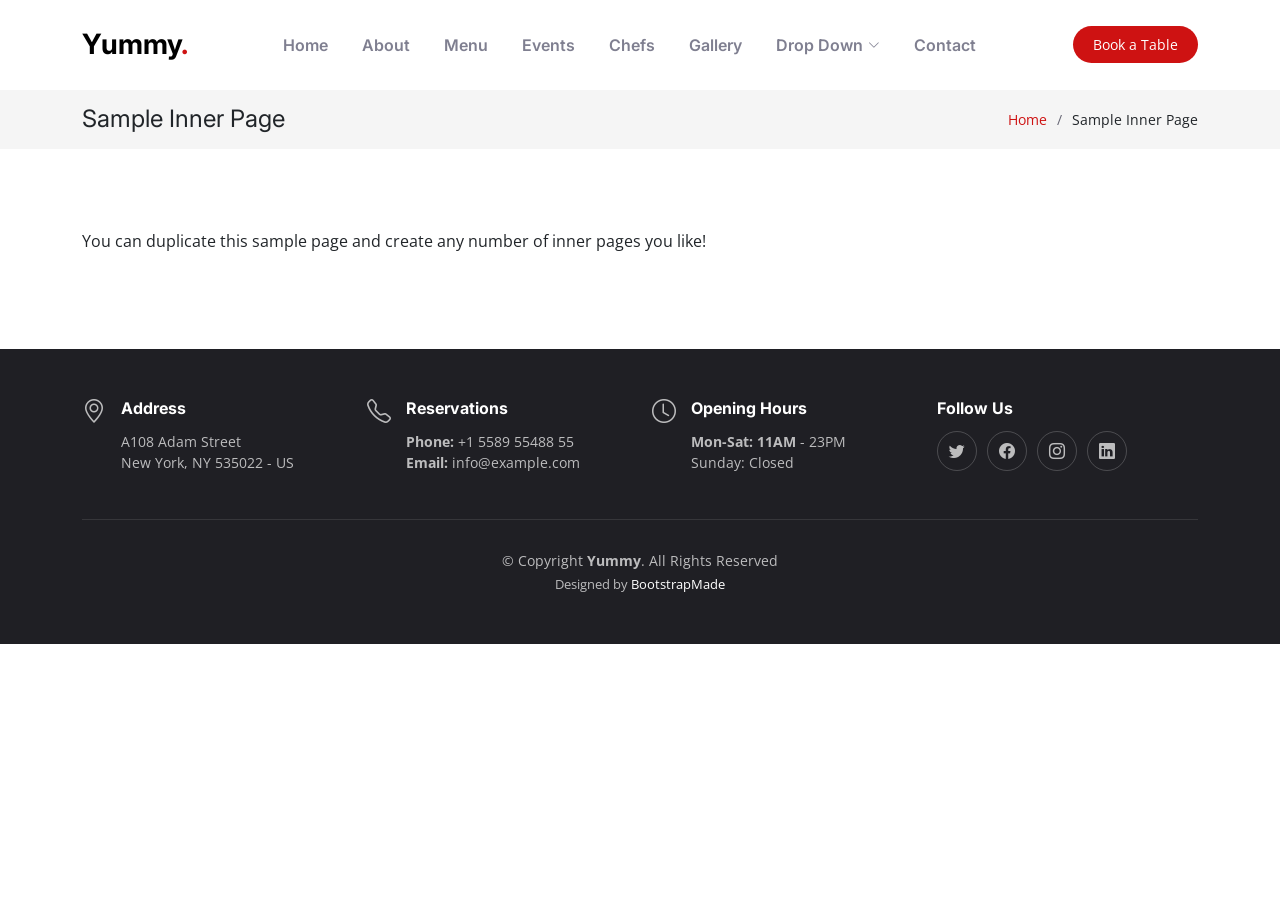
<file: sample-inner-page.html>
<!DOCTYPE html>
<html lang="en">

<head>
  <meta charset="utf-8">
  <meta content="width=device-width, initial-scale=1.0" name="viewport">

  <title>[Template] Sample Inner Page</title>
  <meta content="" name="description">
  <meta content="" name="keywords">

  <!-- Favicons -->
  <link href="assets/img/favicon.png" rel="icon">
  <link href="assets/img/apple-touch-icon.png" rel="apple-touch-icon">

  <!-- Google Fonts -->
  <link rel="preconnect" href="https://fonts.googleapis.com">
  <link rel="preconnect" href="https://fonts.gstatic.com" crossorigin>
  <link href="https://fonts.googleapis.com/css2?family=Open+Sans:ital,wght@0,300;0,400;0,500;0,600;0,700;1,300;1,400;1,600;1,700&family=Amatic+SC:ital,wght@0,300;0,400;0,500;0,600;0,700;1,300;1,400;1,500;1,600;1,700&family=Inter:ital,wght@0,300;0,400;0,500;0,600;0,700;1,300;1,400;1,500;1,600;1,700&display=swap" rel="stylesheet">

  <!-- Vendor CSS Files -->
  <link href="assets/vendor/bootstrap/css/bootstrap.min.css" rel="stylesheet">
  <link href="assets/vendor/bootstrap-icons/bootstrap-icons.css" rel="stylesheet">
  <link href="assets/vendor/aos/aos.css" rel="stylesheet">
  <link href="assets/vendor/glightbox/css/glightbox.min.css" rel="stylesheet">
  <link href="assets/vendor/swiper/swiper-bundle.min.css" rel="stylesheet">

  <!-- Template Main CSS File -->
  <link href="assets/css/main.css" rel="stylesheet">

  <!-- =======================================================
  * Template Name: Yummy
  * Updated: Mar 10 2023 with Bootstrap v5.2.3
  * Template URL: https://bootstrapmade.com/yummy-bootstrap-restaurant-website-template/
  * Author: BootstrapMade.com
  * License: https://bootstrapmade.com/license/
  ======================================================== -->
</head>

<body>

  <!-- ======= Header ======= -->
  <header id="header" class="header fixed-top d-flex align-items-center">
    <div class="container d-flex align-items-center justify-content-between">

      <a href="index.html" class="logo d-flex align-items-center me-auto me-lg-0">
        <!-- Uncomment the line below if you also wish to use an image logo -->
        <!-- <img src="assets/img/logo.png" alt=""> -->
        <h1>Yummy<span>.</span></h1>
      </a>

      <nav id="navbar" class="navbar">
        <ul>
          <li><a href="#hero">Home</a></li>
          <li><a href="#about">About</a></li>
          <li><a href="#menu">Menu</a></li>
          <li><a href="#events">Events</a></li>
          <li><a href="#chefs">Chefs</a></li>
          <li><a href="#gallery">Gallery</a></li>
          <li class="dropdown"><a href="#"><span>Drop Down</span> <i class="bi bi-chevron-down dropdown-indicator"></i></a>
            <ul>
              <li><a href="#">Drop Down 1</a></li>
              <li class="dropdown"><a href="#"><span>Deep Drop Down</span> <i class="bi bi-chevron-down dropdown-indicator"></i></a>
                <ul>
                  <li><a href="#">Deep Drop Down 1</a></li>
                  <li><a href="#">Deep Drop Down 2</a></li>
                  <li><a href="#">Deep Drop Down 3</a></li>
                  <li><a href="#">Deep Drop Down 4</a></li>
                  <li><a href="#">Deep Drop Down 5</a></li>
                </ul>
              </li>
              <li><a href="#">Drop Down 2</a></li>
              <li><a href="#">Drop Down 3</a></li>
              <li><a href="#">Drop Down 4</a></li>
            </ul>
          </li>
          <li><a href="#contact">Contact</a></li>
        </ul>
      </nav><!-- .navbar -->

      <a class="btn-book-a-table" href="#book-a-table">Book a Table</a>
      <i class="mobile-nav-toggle mobile-nav-show bi bi-list"></i>
      <i class="mobile-nav-toggle mobile-nav-hide d-none bi bi-x"></i>

    </div>
  </header><!-- End Header -->

  <main id="main">

    <!-- ======= Breadcrumbs ======= -->
    <div class="breadcrumbs">
      <div class="container">

        <div class="d-flex justify-content-between align-items-center">
          <h2>Sample Inner Page</h2>
          <ol>
            <li><a href="index.html">Home</a></li>
            <li>Sample Inner Page</li>
          </ol>
        </div>

      </div>
    </div><!-- End Breadcrumbs -->

    <section class="sample-page">
      <div class="container" data-aos="fade-up">

        <p>
          You can duplicate this sample page and create any number of inner pages you like!
        </p>

      </div>
    </section>

  </main><!-- End #main -->

  <!-- ======= Footer ======= -->
  <footer id="footer" class="footer">

    <div class="container">
      <div class="row gy-3">
        <div class="col-lg-3 col-md-6 d-flex">
          <i class="bi bi-geo-alt icon"></i>
          <div>
            <h4>Address</h4>
            <p>
              A108 Adam Street <br>
              New York, NY 535022 - US<br>
            </p>
          </div>

        </div>

        <div class="col-lg-3 col-md-6 footer-links d-flex">
          <i class="bi bi-telephone icon"></i>
          <div>
            <h4>Reservations</h4>
            <p>
              <strong>Phone:</strong> +1 5589 55488 55<br>
              <strong>Email:</strong> info@example.com<br>
            </p>
          </div>
        </div>

        <div class="col-lg-3 col-md-6 footer-links d-flex">
          <i class="bi bi-clock icon"></i>
          <div>
            <h4>Opening Hours</h4>
            <p>
              <strong>Mon-Sat: 11AM</strong> - 23PM<br>
              Sunday: Closed
            </p>
          </div>
        </div>

        <div class="col-lg-3 col-md-6 footer-links">
          <h4>Follow Us</h4>
          <div class="social-links d-flex">
            <a href="#" class="twitter"><i class="bi bi-twitter"></i></a>
            <a href="#" class="facebook"><i class="bi bi-facebook"></i></a>
            <a href="#" class="instagram"><i class="bi bi-instagram"></i></a>
            <a href="#" class="linkedin"><i class="bi bi-linkedin"></i></a>
          </div>
        </div>

      </div>
    </div>

    <div class="container">
      <div class="copyright">
        &copy; Copyright <strong><span>Yummy</span></strong>. All Rights Reserved
      </div>
      <div class="credits">
        <!-- All the links in the footer should remain intact. -->
        <!-- You can delete the links only if you purchased the pro version. -->
        <!-- Licensing information: https://bootstrapmade.com/license/ -->
        <!-- Purchase the pro version with working PHP/AJAX contact form: https://bootstrapmade.com/yummy-bootstrap-restaurant-website-template/ -->
        Designed by <a href="https://bootstrapmade.com/">BootstrapMade</a>
      </div>
    </div>

  </footer><!-- End Footer -->
  <!-- End Footer -->

  <a href="#" class="scroll-top d-flex align-items-center justify-content-center"><i class="bi bi-arrow-up-short"></i></a>

  <div id="preloader"></div>

  <!-- Vendor JS Files -->
  <script src="assets/vendor/bootstrap/js/bootstrap.bundle.min.js"></script>
  <script src="assets/vendor/aos/aos.js"></script>
  <script src="assets/vendor/glightbox/js/glightbox.min.js"></script>
  <script src="assets/vendor/purecounter/purecounter_vanilla.js"></script>
  <script src="assets/vendor/swiper/swiper-bundle.min.js"></script>
  <script src="assets/vendor/php-email-form/validate.js"></script>

  <!-- Template Main JS File -->
  <script src="assets/js/main.js"></script>

</body>

</html>
</file>
<file: assets/css/main.css>
/**
* Template Name: Yummy
* Updated: Mar 10 2023 with Bootstrap v5.2.3
* Template URL: https://bootstrapmade.com/yummy-bootstrap-restaurant-website-template/
* Author: BootstrapMade.com
* License: https://bootstrapmade.com/license/
*/

/*--------------------------------------------------------------
# Set main reusable colors and fonts using CSS variables
# Learn more about CSS variables at https://developer.mozilla.org/en-US/docs/Web/CSS/Using_CSS_custom_properties
--------------------------------------------------------------*/
/* Fonts */
:root {
  --font-default: "Open Sans", system-ui, -apple-system, "Segoe UI", Roboto, "Helvetica Neue", Arial, "Noto Sans", "Liberation Sans", sans-serif, "Apple Color Emoji", "Segoe UI Emoji", "Segoe UI Symbol", "Noto Color Emoji";
  --font-primary: "Amatic SC", sans-serif;
  --font-secondary: "Inter", sans-serif;
}

/* Colors */
:root {
  --color-default: #212529;
  --color-primary: #ce1212;
  --color-secondary: #37373f;
}

/* Smooth scroll behavior */
:root {
  scroll-behavior: smooth;
}

/*--------------------------------------------------------------
# General
--------------------------------------------------------------*/
body {
  font-family: var(--font-default);
  color: var(--color-default);
}

a {
  color: var(--color-primary);
  text-decoration: none;
}

a:hover {
  color: #ec2727;
  text-decoration: none;
}

h1,
h2,
h3,
h4,
h5,
h6 {
  font-family: var(--font-secondary);
}

/*--------------------------------------------------------------
# Sections & Section Header
--------------------------------------------------------------*/
section {
  overflow: hidden;
  padding: 80px 0;
}

.section-bg {
  background-color: #eee;
}

.section-header {
  text-align: center;
  padding-bottom: 30px;
}

.section-header h2 {
  font-size: 13px;
  letter-spacing: 1px;
  font-weight: 400;
  margin: 0;
  padding: 0;
  color: #7f7f90;
  text-transform: uppercase;
  font-family: var(--font-default);
}

.section-header p {
  margin: 0;
  font-size: 48px;
  font-weight: 400;
  font-family: var(--font-primary);
}

.section-header p span {
  color: var(--color-primary);
}

/*--------------------------------------------------------------
# Breadcrumbs
--------------------------------------------------------------*/
.breadcrumbs {
  padding: 15px 0;
  background: rgba(55, 55, 63, 0.05);
  margin-top: 90px;
}

@media (max-width: 575px) {
  .breadcrumbs {
    margin-top: 70px;
  }
}

.breadcrumbs h2 {
  font-size: 24px;
  font-weight: 400;
  margin: 0;
}

.breadcrumbs ol {
  display: flex;
  flex-wrap: wrap;
  list-style: none;
  padding: 0;
  margin: 0;
  font-size: 14px;
}

.breadcrumbs ol li+li {
  padding-left: 10px;
}

.breadcrumbs ol li+li::before {
  display: inline-block;
  padding-right: 10px;
  color: #676775;
  content: "/";
}

@media (max-width: 992px) {
  .breadcrumbs .d-flex {
    display: block !important;
  }

  .breadcrumbs h2 {
    margin-bottom: 10px;
  }

  .breadcrumbs ol {
    display: block;
  }

  .breadcrumbs ol li {
    display: inline-block;
  }
}

/*--------------------------------------------------------------
# Scroll top button
--------------------------------------------------------------*/
.scroll-top {
  position: fixed;
  visibility: hidden;
  opacity: 0;
  right: 15px;
  bottom: 15px;
  z-index: 99999;
  background: var(--color-primary);
  width: 44px;
  height: 44px;
  border-radius: 50px;
  transition: all 0.4s;
}

.scroll-top i {
  font-size: 24px;
  color: #fff;
  line-height: 0;
}

.scroll-top:hover {
  background: #ec2727;
  color: #fff;
}

.scroll-top.active {
  visibility: visible;
  opacity: 1;
}

/*--------------------------------------------------------------
# Preloader
--------------------------------------------------------------*/
#preloader {
  position: fixed;
  inset: 0;
  z-index: 9999;
  overflow: hidden;
  background: #fff;
  transition: all 0.6s ease-out;
  width: 100%;
  height: 100vh;
}

#preloader:before,
#preloader:after {
  content: "";
  position: absolute;
  border: 4px solid var(--color-primary);
  border-radius: 50%;
  animation: animate-preloader 2s cubic-bezier(0, 0.2, 0.8, 1) infinite;
}

#preloader:after {
  animation-delay: -0.5s;
}

@keyframes animate-preloader {
  0% {
    width: 10px;
    height: 10px;
    top: calc(50% - 5px);
    left: calc(50% - 5px);
    opacity: 1;
  }

  100% {
    width: 72px;
    height: 72px;
    top: calc(50% - 36px);
    left: calc(50% - 36px);
    opacity: 0;
  }
}

/*--------------------------------------------------------------
# Disable aos animation delay on mobile devices
--------------------------------------------------------------*/
@media screen and (max-width: 768px) {
  [data-aos-delay] {
    transition-delay: 0 !important;
  }
}

/*--------------------------------------------------------------
# Header
--------------------------------------------------------------*/
.header {
  background: #fff;
  transition: all 0.5s;
  z-index: 997;
  height: 90px;
  border-bottom: 1px solid #fff;
}

@media (max-width: 575px) {
  .header {
    height: 70px;
  }
}

.header.sticked {
  border-color: #fff;
  border-color: #eee;
}

.header .logo img {
  max-height: 40px;
  margin-right: 6px;
}

.header .logo h1 {
  font-size: 28px;
  font-weight: 700;
  color: #000;
  margin: 0;
  font-family: var(--font-secondary);
}

.header .logo h1 span {
  color: var(--color-primary);
}

.header .btn-book-a-table,
.header .btn-book-a-table:focus {
  font-size: 14px;
  color: #fff;
  background: var(--color-primary);
  padding: 8px 20px;
  margin-left: 30px;
  border-radius: 50px;
  transition: 0.3s;
}

.header .btn-book-a-table:hover,
.header .btn-book-a-table:focus:hover {
  color: #fff;
  background: rgba(206, 18, 18, 0.8);
}

section {
  scroll-margin-top: 90px;
}

/*--------------------------------------------------------------
# Desktop Navigation
--------------------------------------------------------------*/
@media (min-width: 1280px) {
  .navbar {
    padding: 0;
  }

  .navbar ul {
    margin: 0;
    padding: 0;
    display: flex;
    list-style: none;
    align-items: center;
  }

  .navbar li {
    position: relative;
  }

  .navbar>ul>li {
    white-space: nowrap;
    padding: 10px 0 10px 28px;
  }

  .navbar a,
  .navbar a:focus {
    display: flex;
    align-items: center;
    justify-content: space-between;
    padding: 0 3px;
    font-family: var(--font-secondary);
    font-size: 16px;
    font-weight: 600;
    color: #7f7f90;
    white-space: nowrap;
    transition: 0.3s;
    position: relative;
  }

  .navbar a i,
  .navbar a:focus i {
    font-size: 12px;
    line-height: 0;
    margin-left: 5px;
  }

  .navbar>ul>li>a:before {
    content: "";
    position: absolute;
    width: 100%;
    height: 2px;
    bottom: -6px;
    left: 0;
    background-color: var(--color-primary);
    visibility: hidden;
    width: 0px;
    transition: all 0.3s ease-in-out 0s;
  }

  .navbar a:hover:before,
  .navbar li:hover>a:before,
  .navbar .active:before {
    visibility: visible;
    width: 100%;
  }

  .navbar a:hover,
  .navbar .active,
  .navbar .active:focus,
  .navbar li:hover>a {
    color: #000;
  }

  .navbar .dropdown ul {
    display: block;
    position: absolute;
    left: 28px;
    top: calc(100% + 30px);
    margin: 0;
    padding: 10px 0;
    z-index: 99;
    opacity: 0;
    visibility: hidden;
    background: #fff;
    box-shadow: 0px 0px 30px rgba(127, 137, 161, 0.25);
    transition: 0.3s;
    border-radius: 4px;
  }

  .navbar .dropdown ul li {
    min-width: 200px;
  }

  .navbar .dropdown ul a {
    padding: 10px 20px;
    font-size: 15px;
    text-transform: none;
    font-weight: 600;
  }

  .navbar .dropdown ul a i {
    font-size: 12px;
  }

  .navbar .dropdown ul a:hover,
  .navbar .dropdown ul .active:hover,
  .navbar .dropdown ul li:hover>a {
    color: var(--color-primary);
  }

  .navbar .dropdown:hover>ul {
    opacity: 1;
    top: 100%;
    visibility: visible;
  }

  .navbar .dropdown .dropdown ul {
    top: 0;
    left: calc(100% - 30px);
    visibility: hidden;
  }

  .navbar .dropdown .dropdown:hover>ul {
    opacity: 1;
    top: 0;
    left: 100%;
    visibility: visible;
  }
}

@media (min-width: 1280px) and (max-width: 1366px) {
  .navbar .dropdown .dropdown ul {
    left: -90%;
  }

  .navbar .dropdown .dropdown:hover>ul {
    left: -100%;
  }
}

@media (min-width: 1280px) {

  .mobile-nav-show,
  .mobile-nav-hide {
    display: none;
  }
}

/*--------------------------------------------------------------
# Mobile Navigation
--------------------------------------------------------------*/
@media (max-width: 1279px) {
  .navbar {
    position: fixed;
    top: 0;
    right: -100%;
    width: 100%;
    max-width: 400px;
    border-left: 1px solid #666;
    bottom: 0;
    transition: 0.3s;
    z-index: 9997;
  }

  .navbar ul {
    position: absolute;
    inset: 0;
    padding: 50px 0 10px 0;
    margin: 0;
    background: rgba(255, 255, 255, 0.9);
    overflow-y: auto;
    transition: 0.3s;
    z-index: 9998;
  }

  .navbar a,
  .navbar a:focus {
    display: flex;
    align-items: center;
    justify-content: space-between;
    padding: 10px 20px;
    font-family: var(--font-secondary);
    border-bottom: 2px solid rgba(255, 255, 255, 0.8);
    font-size: 16px;
    font-weight: 600;
    color: #7f7f90;
    white-space: nowrap;
    transition: 0.3s;
  }

  .navbar a i,
  .navbar a:focus i {
    font-size: 12px;
    line-height: 0;
    margin-left: 5px;
  }

  .navbar a:hover,
  .navbar li:hover>a {
    color: #000;
  }

  .navbar .active,
  .navbar .active:focus {
    color: #000;
    border-color: var(--color-primary);
  }

  .navbar .dropdown ul,
  .navbar .dropdown .dropdown ul {
    position: static;
    display: none;
    padding: 10px 0;
    margin: 10px 20px;
    transition: all 0.5s ease-in-out;
    border: 1px solid #eee;
  }

  .navbar .dropdown>.dropdown-active,
  .navbar .dropdown .dropdown>.dropdown-active {
    display: block;
  }

  .mobile-nav-show {
    color: var(--color-secondary);
    font-size: 28px;
    cursor: pointer;
    line-height: 0;
    transition: 0.5s;
    z-index: 9999;
    margin: 0 10px 0 20px;
  }

  .mobile-nav-hide {
    color: var(--color-secondary);
    font-size: 32px;
    cursor: pointer;
    line-height: 0;
    transition: 0.5s;
    position: fixed;
    right: 20px;
    top: 20px;
    z-index: 9999;
  }

  .mobile-nav-active {
    overflow: hidden;
  }

  .mobile-nav-active .navbar {
    right: 0;
  }

  .mobile-nav-active .navbar:before {
    content: "";
    position: fixed;
    inset: 0;
    background: rgba(255, 255, 255, 0.8);
    z-index: 9996;
  }
}

/*--------------------------------------------------------------
# About Section
--------------------------------------------------------------*/
.about .about-img {
  min-height: 500px;
}

.about h3 {
  font-weight: 700;
  font-size: 36px;
  margin-bottom: 30px;
  font-family: var(--font-secondary);
}

.about .call-us {
  left: 10%;
  right: 10%;
  bottom: 10%;
  background-color: #fff;
  box-shadow: 0px 2px 25px rgba(0, 0, 0, 0.08);
  padding: 20px;
  text-align: center;
}

.about .call-us h4 {
  font-size: 24px;
  font-weight: 700;
  margin-bottom: 5px;
  font-family: var(--font-default);
}

.about .call-us p {
  font-size: 28px;
  font-weight: 700;
  color: var(--color-primary);
}

.about .content ul {
  list-style: none;
  padding: 0;
}

.about .content ul li {
  padding: 0 0 8px 26px;
  position: relative;
}

.about .content ul i {
  position: absolute;
  font-size: 20px;
  left: 0;
  top: -3px;
  color: var(--color-primary);
}

.about .content p:last-child {
  margin-bottom: 0;
}

.about .play-btn {
  width: 94px;
  height: 94px;
  background: radial-gradient(var(--color-primary) 50%, rgba(206, 18, 18, 0.4) 52%);
  border-radius: 50%;
  display: block;
  position: absolute;
  left: calc(50% - 47px);
  top: calc(50% - 47px);
  overflow: hidden;
}

.about .play-btn:before {
  content: "";
  position: absolute;
  width: 120px;
  height: 120px;
  animation-delay: 0s;
  animation: pulsate-btn 2s;
  animation-direction: forwards;
  animation-iteration-count: infinite;
  animation-timing-function: steps;
  opacity: 1;
  border-radius: 50%;
  border: 5px solid rgba(206, 18, 18, 0.7);
  top: -15%;
  left: -15%;
  background: rgba(198, 16, 0, 0);
}

.about .play-btn:after {
  content: "";
  position: absolute;
  left: 50%;
  top: 50%;
  transform: translateX(-40%) translateY(-50%);
  width: 0;
  height: 0;
  border-top: 10px solid transparent;
  border-bottom: 10px solid transparent;
  border-left: 15px solid #fff;
  z-index: 100;
  transition: all 400ms cubic-bezier(0.55, 0.055, 0.675, 0.19);
}

.about .play-btn:hover:before {
  content: "";
  position: absolute;
  left: 50%;
  top: 50%;
  transform: translateX(-40%) translateY(-50%);
  width: 0;
  height: 0;
  border: none;
  border-top: 10px solid transparent;
  border-bottom: 10px solid transparent;
  border-left: 15px solid #fff;
  z-index: 200;
  animation: none;
  border-radius: 0;
}

.about .play-btn:hover:after {
  border-left: 15px solid var(--color-primary);
  transform: scale(20);
}

@keyframes pulsate-btn {
  0% {
    transform: scale(0.6, 0.6);
    opacity: 1;
  }

  100% {
    transform: scale(1, 1);
    opacity: 0;
  }
}

/*--------------------------------------------------------------
# Why Us Section
--------------------------------------------------------------*/
.why-us .why-box {
  padding: 30px;
  background: var(--color-primary);
  color: #fff;
}

.why-us .why-box h3 {
  font-weight: 700;
  font-size: 34px;
  margin-bottom: 30px;
}

.why-us .why-box p {
  margin-bottom: 30px;
}

.why-us .why-box .more-btn {
  display: inline-block;
  background: rgba(255, 255, 255, 0.3);
  padding: 6px 30px 8px 30px;
  color: #fff;
  border-radius: 50px;
  transition: all ease-in-out 0.4s;
}

.why-us .why-box .more-btn i {
  font-size: 14px;
}

.why-us .why-box .more-btn:hover {
  color: var(--color-primary);
  background: #fff;
}

.why-us .icon-box {
  text-align: center;
  background: #fff;
  padding: 40px 30px;
  width: 100%;
  height: 100%;
  border: 1px solid rgba(55, 55, 63, 0.1);
  transition: 0.3s;
}

.why-us .icon-box i {
  color: var(--color-primary);
  margin-bottom: 30px;
  font-size: 32px;
  margin-bottom: 30px;
  background: rgba(206, 18, 18, 0.1);
  border-radius: 50px;
  display: flex;
  align-items: center;
  justify-content: center;
  width: 64px;
  height: 64px;
}

.why-us .icon-box h4 {
  font-size: 20px;
  font-weight: 400;
  margin: 0 0 30px 0;
  font-family: var(--font-secondary);
}

.why-us .icon-box p {
  font-size: 15px;
  color: #6c757d;
}

@media (min-width: 1200px) {
  .why-us .icon-box:hover {
    transform: scale(1.1);
  }
}

/*--------------------------------------------------------------
# Stats Counter Section
--------------------------------------------------------------*/
.stats-counter {
  background: linear-gradient(rgba(0, 0, 0, 0.5), rgba(0, 0, 0, 0.5)), url("../img/stats-bg.jpg") center center;
  background-size: cover;
  padding: 100px 0;
}

@media (min-width: 1365px) {
  .stats-counter {
    background-attachment: fixed;
  }
}

.stats-counter .stats-item {
  padding: 30px;
  width: 100%;
}

.stats-counter .stats-item span {
  font-size: 48px;
  display: block;
  color: #fff;
  font-weight: 700;
}

.stats-counter .stats-item p {
  padding: 0;
  margin: 0;
  font-family: var(--font-secondary);
  font-size: 16px;
  font-weight: 700;
  color: rgba(255, 255, 255, 0.6);
}

/*--------------------------------------------------------------
# Menu Section
--------------------------------------------------------------*/
.menu .nav-tabs {
  border: 0;
}

.menu .nav-link {
  margin: 0 10px;
  padding: 10px 5px;
  transition: 0.3s;
  color: var(--color-secondary);
  border-radius: 0;
  cursor: pointer;
  height: 100%;
  border: 0;
  border-bottom: 2px solid #b6b6bf;
}

@media (max-width: 575px) {
  .menu .nav-link {
    margin: 0 10px;
    padding: 10px 0;
  }
}

.menu .nav-link i {
  padding-right: 15px;
  font-size: 48px;
}

.menu .nav-link h4 {
  font-size: 18px;
  font-weight: 400;
  margin: 0;
  font-family: var(--font-secondary);
}

@media (max-width: 575px) {
  .menu .nav-link h4 {
    font-size: 16px;
  }
}

.menu .nav-link:hover {
  color: var(--color-primary);
}

.menu .nav-link.active {
  color: var(--color-primary);
  border-color: var(--color-primary);
}

.menu .tab-content .tab-header {
  padding: 30px 0;
}

.menu .tab-content .tab-header p {
  font-size: 14px;
  text-transform: uppercase;
  color: #676775;
  margin-bottom: 0;
}

.menu .tab-content .tab-header h3 {
  font-size: 36px;
  font-weight: 600;
  color: var(--color-primary);
}

.menu .tab-content .menu-item {
  -moz-text-align-last: center;
  text-align-last: center;
}

.menu .tab-content .menu-item .menu-img {
  padding: 0 60px;
  margin-bottom: 15px;
}

.menu .tab-content .menu-item h4 {
  font-size: 22px;
  font-weight: 500;
  color: var(--color-secondary);
  font-family: var(--font-secondary);
  font-weight: 30px;
  margin-bottom: 5px;
}

.menu .tab-content .menu-item .ingredients {
  font-family: var(--font-secondary);
  color: #8d8d9b;
  margin-bottom: 5px;
}

.menu .tab-content .menu-item .price {
  font-size: 24px;
  font-weight: 700;
  color: var(--color-primary);
}

/*--------------------------------------------------------------
# Testimonials Section
--------------------------------------------------------------*/
.testimonials .section-header {
  margin-bottom: 40px;
}

.testimonials .testimonials-carousel,
.testimonials .testimonials-slider {
  overflow: hidden;
}

.testimonials .testimonial-item .testimonial-content {
  border-left: 3px solid var(--color-primary);
  padding-left: 30px;
}

.testimonials .testimonial-item .testimonial-img {
  border-radius: 50%;
  border: 4px solid #fff;
  margin: 0 auto;
}

.testimonials .testimonial-item h3 {
  font-size: 20px;
  font-weight: bold;
  margin: 10px 0 5px 0;
  color: var(--color-default);
  font-family: var(--font-secondary);
}

.testimonials .testimonial-item h4 {
  font-size: 14px;
  color: #6c757d;
  margin: 0 0 10px 0;
  font-family: var(--font-secondary);
}

.testimonials .testimonial-item .stars i {
  color: #ffc107;
  margin: 0 1px;
}

.testimonials .testimonial-item .quote-icon-left,
.testimonials .testimonial-item .quote-icon-right {
  color: #f05656;
  font-size: 26px;
  line-height: 0;
}

.testimonials .testimonial-item .quote-icon-left {
  display: inline-block;
  left: -5px;
  position: relative;
}

.testimonials .testimonial-item .quote-icon-right {
  display: inline-block;
  right: -5px;
  position: relative;
  top: 10px;
  transform: scale(-1, -1);
}

.testimonials .testimonial-item p {
  font-style: italic;
}

.testimonials .swiper-pagination {
  margin-top: 40px;
  position: relative;
}

.testimonials .swiper-pagination .swiper-pagination-bullet {
  width: 12px;
  height: 12px;
  background-color: #d1d1d7;
  opacity: 1;
}

.testimonials .swiper-pagination .swiper-pagination-bullet-active {
  background-color: var(--color-primary);
}

/*--------------------------------------------------------------
# Events Section
--------------------------------------------------------------*/
.events .container-fluid {
  padding: 0;
}

.events .event-item {
  background-size: cover;
  background-position: cente;
  min-height: 600px;
  padding: 30px;
}

@media (max-width: 575px) {
  .events .event-item {
    min-height: 500px;
  }
}

.events .event-item:before {
  content: "";
  background: rgba(0, 0, 0, 0.6);
  position: absolute;
  inset: 0;
}

.events .event-item h3 {
  font-size: 24px;
  font-weight: 700;
  margin-bottom: 5px;
  color: #fff;
  position: relative;
}

.events .event-item .price {
  color: #fff;
  border-bottom: 2px solid var(--color-primary);
  font-size: 32px;
  font-weight: 700;
  margin-bottom: 15px;
  position: relative;
}

.events .event-item .description {
  margin-bottom: 0;
  color: rgba(255, 255, 255, 0.9);
  position: relative;
}

@media (min-width: 1200px) {
  .events .swiper-slide-active+.swiper-slide {
    border-left: 1px solid rgba(255, 255, 255, 0.5);
    border-right: 1px solid rgba(255, 255, 255, 0.5);
    z-index: 1;
  }
}

.events .swiper-pagination {
  margin-top: 20px;
  position: relative;
}

.events .swiper-pagination .swiper-pagination-bullet {
  width: 10px;
  height: 10px;
  background-color: #d1d1d7;
  opacity: 1;
}

.events .swiper-pagination .swiper-pagination-bullet-active {
  background-color: var(--color-primary);
}

/*--------------------------------------------------------------
# Chefs Section
--------------------------------------------------------------*/
.chefs .chef-member {
  overflow: hidden;
  text-align: center;
  border-radius: 5px;
  background: #fff;
  box-shadow: 0px 0 30px rgba(55, 55, 63, 0.08);
  transition: 0.3s;
}

.chefs .chef-member .member-img {
  position: relative;
  overflow: hidden;
}

.chefs .chef-member .member-img:after {
  position: absolute;
  content: "";
  left: 0;
  bottom: 0;
  height: 100%;
  width: 100%;
  background: url(../img/team-shape.svg) no-repeat center bottom;
  background-size: contain;
  z-index: 1;
}

.chefs .chef-member .social {
  position: absolute;
  right: -100%;
  top: 30px;
  opacity: 0;
  border-radius: 4px;
  transition: 0.5s;
  background: rgba(255, 255, 255, 0.3);
  z-index: 2;
}

.chefs .chef-member .social a {
  transition: color 0.3s;
  color: rgba(55, 55, 63, 0.4);
  margin: 15px 12px;
  display: block;
  line-height: 0;
  text-align: center;
}

.chefs .chef-member .social a:hover {
  color: rgba(55, 55, 63, 0.9);
}

.chefs .chef-member .social i {
  font-size: 18px;
}

.chefs .chef-member .member-info {
  padding: 10px 15px 20px 15px;
}

.chefs .chef-member .member-info h4 {
  font-weight: 700;
  margin-bottom: 5px;
  font-size: 20px;
  color: var(--color-secondary);
}

.chefs .chef-member .member-info span {
  display: block;
  font-size: 14px;
  font-weight: 400;
  color: rgba(33, 37, 41, 0.4);
}

.chefs .chef-member .member-info p {
  font-style: italic;
  font-size: 14px;
  padding-top: 15px;
  line-height: 26px;
  color: rgba(33, 37, 41, 0.7);
}

.chefs .chef-member:hover {
  transform: scale(1.08);
  box-shadow: 0px 0 30px rgba(55, 55, 63, 0.15);
}

.chefs .chef-member:hover .social {
  right: 8px;
  opacity: 1;
}

/*--------------------------------------------------------------
# Book A Table Section
--------------------------------------------------------------*/
.book-a-table .reservation-img {
  min-height: 500px;
  background-size: cover;
  background-position: center;
}

.book-a-table .reservation-form-bg {
  background: rgba(55, 55, 63, 0.04);
}

.book-a-table .php-email-form {
  padding: 40px;
}

@media (max-width: 575px) {
  .book-a-table .php-email-form {
    padding: 20px;
  }
}

.book-a-table .php-email-form h3 {
  font-size: 14px;
  font-weight: 700;
  text-transform: uppercase;
  letter-spacing: 1px;
}

.book-a-table .php-email-form h4 {
  font-size: 14px;
  font-weight: 700;
  text-transform: uppercase;
  letter-spacing: 1px;
  margin: 20px 0 0 0;
}

.book-a-table .php-email-form p {
  font-size: 14px;
  margin-bottom: 20px;
}

.book-a-table .php-email-form .error-message {
  display: none;
  color: #fff;
  background: #df1529;
  text-align: left;
  padding: 15px;
  margin-bottom: 24px;
  font-weight: 600;
}

.book-a-table .php-email-form .sent-message {
  display: none;
  color: #fff;
  background: #059652;
  text-align: center;
  padding: 15px;
  margin-bottom: 24px;
  font-weight: 600;
}

.book-a-table .php-email-form .loading {
  display: none;
  background: #fff;
  text-align: center;
  padding: 15px;
  margin-bottom: 24px;
}

.book-a-table .php-email-form .loading:before {
  content: "";
  display: inline-block;
  border-radius: 50%;
  width: 24px;
  height: 24px;
  margin: 0 10px -6px 0;
  border: 3px solid #059652;
  border-top-color: #fff;
  animation: animate-loading 1s linear infinite;
}

.book-a-table .php-email-form input,
.book-a-table .php-email-form textarea {
  border-radius: 0;
  box-shadow: none;
  font-size: 14px;
  border-radius: 0;
}

.book-a-table .php-email-form input:focus,
.book-a-table .php-email-form textarea:focus {
  border-color: var(--color-primary);
}

.book-a-table .php-email-form input {
  padding: 12px 15px;
}

.book-a-table .php-email-form textarea {
  padding: 12px 15px;
}

.book-a-table .php-email-form button[type=submit] {
  background: var(--color-primary);
  border: 0;
  padding: 14px 60px;
  color: #fff;
  transition: 0.4s;
  border-radius: 50px;
}

.book-a-table .php-email-form button[type=submit]:hover {
  background: #ec2727;
}

@keyframes animate-loading {
  0% {
    transform: rotate(0deg);
  }

  100% {
    transform: rotate(360deg);
  }
}

/*--------------------------------------------------------------
# Gallery Section
--------------------------------------------------------------*/
.gallery {
  overflow: hidden;
}

.gallery .swiper-pagination {
  margin-top: 20px;
  position: relative;
}

.gallery .swiper-pagination .swiper-pagination-bullet {
  width: 12px;
  height: 12px;
  background-color: #d1d1d7;
  opacity: 1;
}

.gallery .swiper-pagination .swiper-pagination-bullet-active {
  background-color: var(--color-primary);
}

.gallery .swiper-slide-active {
  text-align: center;
}

@media (min-width: 992px) {
  .gallery .swiper-wrapper {
    padding: 40px 0;
  }

  .gallery .swiper-slide-active {
    border: 6px solid var(--color-primary);
    padding: 4px;
    background: #fff;
    z-index: 1;
    transform: scale(1.2);
  }
}

/*--------------------------------------------------------------
# Contact Section
--------------------------------------------------------------*/
.contact .info-item {
  background: #f4f4f4;
  padding: 30px;
  height: 100%;
}

.contact .info-item .icon {
  display: flex;
  align-items: center;
  justify-content: center;
  width: 56px;
  height: 56px;
  font-size: 24px;
  line-height: 0;
  color: #fff;
  background: var(--color-primary);
  border-radius: 50%;
  margin-right: 15px;
}

.contact .info-item h3 {
  font-size: 20px;
  color: #6c757d;
  font-weight: 700;
  margin: 0 0 5px 0;
}

.contact .info-item p {
  padding: 0;
  margin: 0;
  line-height: 24px;
  font-size: 14px;
}

.contact .info-item .social-links a {
  font-size: 24px;
  display: inline-block;
  color: rgba(55, 55, 63, 0.7);
  line-height: 1;
  margin: 4px 6px 0 0;
  transition: 0.3s;
}

.contact .info-item .social-links a:hover {
  color: var(--color-primary);
}

.contact .php-email-form {
  width: 100%;
  margin-top: 30px;
  background: #fff;
  box-shadow: 0 0 30px rgba(0, 0, 0, 0.08);
}

.contact .php-email-form .form-group {
  padding-bottom: 20px;
}

.contact .php-email-form .error-message {
  display: none;
  color: #fff;
  background: #df1529;
  text-align: left;
  padding: 15px;
  font-weight: 600;
}

.contact .php-email-form .error-message br+br {
  margin-top: 25px;
}

.contact .php-email-form .sent-message {
  display: none;
  color: #fff;
  background: #059652;
  text-align: center;
  padding: 15px;
  font-weight: 600;
}

.contact .php-email-form .loading {
  display: none;
  background: #fff;
  text-align: center;
  padding: 15px;
}

.contact .php-email-form .loading:before {
  content: "";
  display: inline-block;
  border-radius: 50%;
  width: 24px;
  height: 24px;
  margin: 0 10px -6px 0;
  border: 3px solid #059652;
  border-top-color: #fff;
  animation: animate-loading 1s linear infinite;
}

.contact .php-email-form input,
.contact .php-email-form textarea {
  border-radius: 0;
  box-shadow: none;
  font-size: 14px;
}

.contact .php-email-form input:focus,
.contact .php-email-form textarea:focus {
  border-color: var(--color-primary);
}

.contact .php-email-form input {
  height: 48px;
}

.contact .php-email-form textarea {
  padding: 10px 12px;
}

.contact .php-email-form button[type=submit] {
  background: var(--color-primary);
  border: 0;
  padding: 12px 40px;
  color: #fff;
  transition: 0.4s;
  border-radius: 50px;
}

.contact .php-email-form button[type=submit]:hover {
  background: #ec2727;
}

@keyframes animate-loading {
  0% {
    transform: rotate(0deg);
  }

  100% {
    transform: rotate(360deg);
  }
}

/*--------------------------------------------------------------
# Hero Section
--------------------------------------------------------------*/
.hero {
  width: 100%;
  background-size: cover;
  position: relative;
  min-height: 60vh;
  padding: 160px 0 60px 0;
}

.hero h2 {
  font-size: 64px;
  font-weight: 700;
  margin-bottom: 20px;
  color: var(--color-secondary);
  font-family: var(--font-primary);
}

.hero h2 span {
  color: var(--color-primary);
}

.hero p {
  color: #4f4f5a;
  font-weight: 400;
  margin-bottom: 30px;
}

.hero .btn-book-a-table {
  font-weight: 500;
  font-size: 14px;
  letter-spacing: 1px;
  display: inline-block;
  padding: 12px 36px;
  border-radius: 50px;
  transition: 0.5s;
  color: #fff;
  background: var(--color-primary);
  box-shadow: 0 8px 28px rgba(206, 18, 18, 0.2);
}

.hero .btn-book-a-table:hover {
  background: rgba(206, 18, 18, 0.8);
  box-shadow: 0 8px 28px rgba(206, 18, 18, 0.45);
}

.hero .btn-watch-video {
  font-size: 16px;
  transition: 0.5s;
  margin-left: 25px;
  color: var(--font-secondary);
  font-weight: 600;
}

.hero .btn-watch-video i {
  color: var(--color-primary);
  font-size: 32px;
  transition: 0.3s;
  line-height: 0;
  margin-right: 8px;
}

.hero .btn-watch-video:hover {
  color: var(--color-primary);
}

.hero .btn-watch-video:hover i {
  color: rgba(206, 18, 18, 0.8);
}

@media (max-width: 640px) {
  .hero h2 {
    font-size: 36px;
  }

  .hero .btn-get-started,
  .hero .btn-watch-video {
    font-size: 14px;
  }
}

/*--------------------------------------------------------------
# Footer
--------------------------------------------------------------*/
.footer {
  font-size: 14px;
  background-color: #1f1f24;
  padding: 50px 0;
  color: rgba(255, 255, 255, 0.7);
}

.footer .icon {
  margin-right: 15px;
  font-size: 24px;
  line-height: 0;
}

.footer h4 {
  font-size: 16px;
  font-weight: bold;
  position: relative;
  padding-bottom: 5px;
  color: #fff;
}

.footer .footer-links {
  margin-bottom: 30px;
}

.footer .footer-links ul {
  list-style: none;
  padding: 0;
  margin: 0;
}

.footer .footer-links ul li {
  padding: 10px 0;
  display: flex;
  align-items: center;
}

.footer .footer-links ul li:first-child {
  padding-top: 0;
}

.footer .footer-links ul a {
  color: rgba(255, 255, 255, 0.6);
  transition: 0.3s;
  display: inline-block;
  line-height: 1;
}

.footer .footer-links ul a:hover {
  color: #fff;
}

.footer .social-links a {
  display: flex;
  align-items: center;
  justify-content: center;
  width: 40px;
  height: 40px;
  border-radius: 50%;
  border: 1px solid rgba(255, 255, 255, 0.2);
  font-size: 16px;
  color: rgba(255, 255, 255, 0.7);
  margin-right: 10px;
  transition: 0.3s;
}

.footer .social-links a:hover {
  color: #fff;
  border-color: #fff;
}

.footer .copyright {
  text-align: center;
  padding-top: 30px;
  border-top: 1px solid rgba(255, 255, 255, 0.1);
}

.footer .credits {
  padding-top: 4px;
  text-align: center;
  font-size: 13px;
}

.footer .credits a {
  color: #fff;
}
</file>
